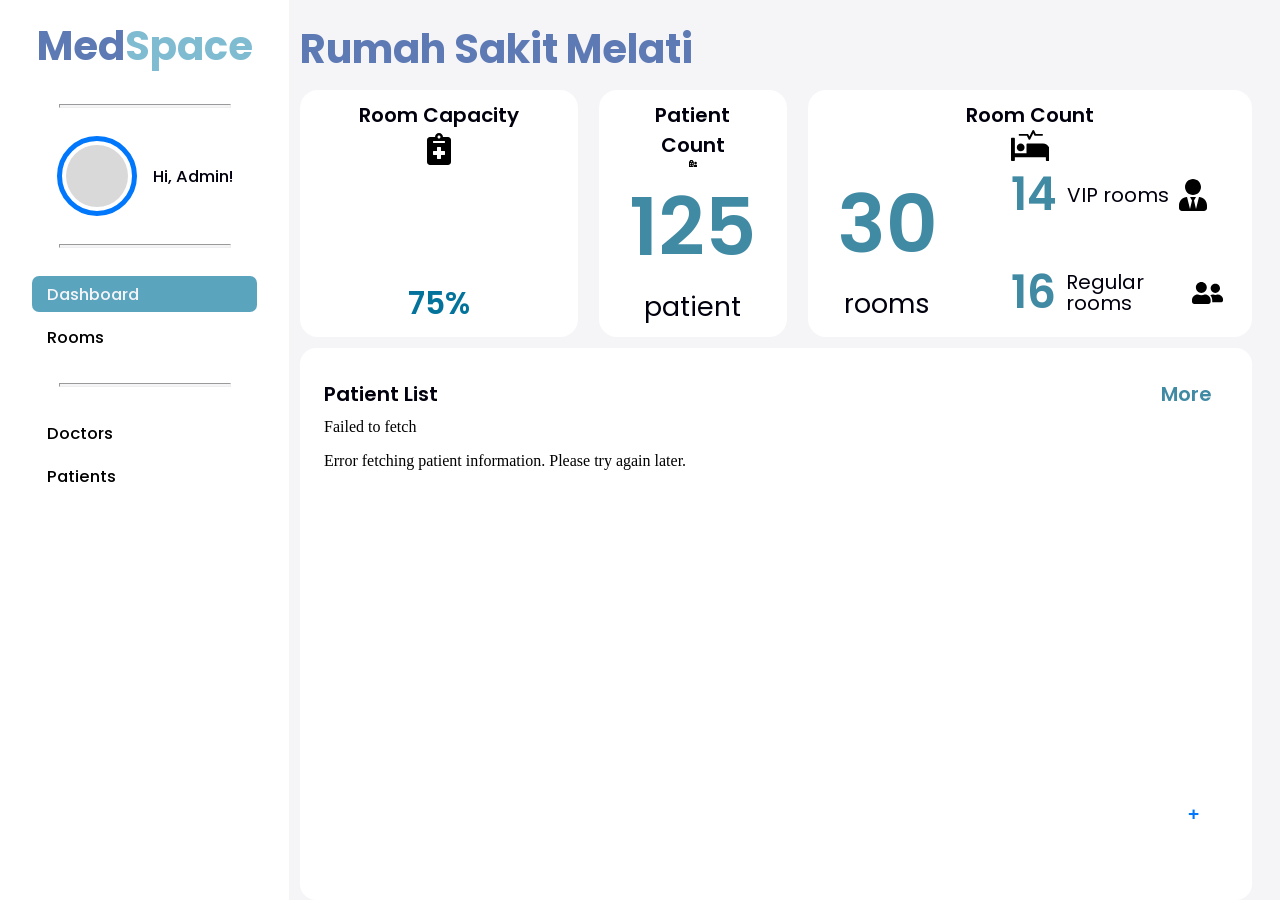
<file: final/index.html>
<!DOCTYPE html>
<html lang="en">

<head>
    <meta charset="UTF-8">
    <meta name="viewport" content="width=device-width, initial-scale=1.0">
    <title>Dashboard</title>
    <link href="css/style.css" rel="stylesheet">
    <link rel="preconnect" href="https://fonts.gstatic.com" crossorigin>
    <link
        href="https://fonts.googleapis.com/css2?family=Poppins:ital,wght@0,100;0,200;0,300;0,400;0,500;0,600;0,700;0,800;0,900;1,100;1,200;1,300;1,400;1,500;1,600;1,700;1,800;1,900&display=swap"
        rel="stylesheet">

</head>

<body>
    <!-- BUTTON ADD -->
    <button id="add-reserve" class="hello test aja" onclick="showButtons()">+</button>
    <div class="hiddenbutton" id="hiddenbuttons">
        <button id="add-patient" onclick="openDialog('reserve')">Add Patient</button>
        <button id="add-doctor" onclick="openDialog('doctor')">Add Doctor</button>
    </div>


    <!-- BUTTON ADD END -->

    <!-- DIALOG RESERVASI -->
    <dialog id="reserve">
        <h1 class="no-margin Hos-Name">Reservation Form</h1>
        <form action="" id="DataPasien">
            <table class="form-table">
                <tr>
                    <td class="data-table">Name:</td>
                    <td class="data-table table-name"><input type="text" name="name-patient" class="field"
                            placeholder="Name"></td>
                </tr>

                <tr>
                    <td class="data-table">Gender:</td>
                    <td class="data-table table-name">
                        <div class="flex-row">
                            <div class="flex-row">
                                <label>
                                    <input type="radio" name="gender-patient" value="Male">
                                    Male
                                </label>
                            </div>
                            <div class="flex-row">
                                <label>
                                    <input type="radio" name="gender-patient" value="Female">
                                    Female
                                </label>
                            </div>
                        </div>
                    </td>
                </tr>

                <tr>
                    <td class="data-table table-name">Address:</td>
                    <td class="data-table table-name"><textarea class="field" name="address-patient"></textarea></td>
                </tr>

                <tr>
                    <td class="data-table table-name">Date of Birth:</td>
                    <td class="data-table table-name"><input type="date" name="birthdate-patient" class="field"
                            placeholder="Birthdate"></td>
                </tr>

                <tr>
                    <td class="data-table table-name">Place of Birth:</td>
                    <td class="data-table table-name"><input type="text" name="birthplace-patient" class="field"
                            placeholder="Place of Birth"></td>
                </tr>

                <tr>
                    <td class="data-table table-name">Phone Number</td>
                    <td class="data-table table-name"><input type="text" name="phone-patient" class="field"
                            placeholder="Phone Number"></td>
                </tr>

                <tr>
                    <td class="data-table table-name">Email</td>
                    <td class="data-table table-name"><input type="email" name="email-patient" class="field"
                            placeholder="Email"></td>
                </tr>

                <tr>
                    <td class="data-table table-name">Blood Type</td>
                    <td class="data-table table-name">
                        <input list="blood-type" name="bloodtype-patient" type="text" placeholder="Blood Type" class="field">
                        <datalist id="blood-type">
                            <option value="A+">A+</option>
                            <option value="A-">A-</option>
                            <option value="B+">B+</option>
                            <option value="B-">B-</option>
                            <option value="O+">O+</option>
                            <option value="O-">O-</option>
                            <option value="AB+">AB+</option>
                            <option value="AB-">AB-</option>
                        </datalist>
                    </td>
                </tr>

                <tr>
                    <td class="data-table table-name">Room</td>
                    <td class="data-table table-name">
                        <input list="room-datalist" name="room-patient" type="text" placeholder="Room" class="field">
                        <datalist id="room-datalist">
                        </datalist>
                    </td>
                </tr>

                <tr>
                    <td class="data-table table-name">Doctor</td>
                    <td class="data-table table-name">
                        <input list="doctor-datalist" name="doctor-patient" type="text" placeholder="Doctor" class="field">
                        <datalist id="doctor-datalist">
                        </datalist>
                    </td>
                </tr>

                <tr>
                    <td class="data-table table-name">Check in Date:</td>
                    <td class="data-table table-name"><input type="date" name="checkindate" class="field"
                            placeholder="Check in Date"></td>
                </tr>
            </table>

            <div class="flex-row button-row">
                <button id="nosave" onclick="closeDialog('reserve')">Don't Save</button>
                <button id="submit-button" type="submit">Save</button>
            </div>
        </form>
    </dialog>

    <dialog id="doctor">
        <h1 class="no-margin Hos-Name">Add Doctor</h1>
        <form action="" id="DataDokter">
            <table class="form-table">
                <tr>
                    <td class="data-table">Name:</td>
                    <td class="data-table table-name"><input type="text" name="Name" class="field" placeholder="Name">
                    </td>
                </tr>

                <tr>
                    <td class="data-table table-name">Address:</td>
                    <td class="data-table table-name"><textarea class="field"></textarea></td>
                </tr>

                <tr>
                    <td class="data-table table-name">Date of Birth:</td>
                    <td class="data-table table-name"><input type="date" name="birthdate" class="field"
                            placeholder="Birthdate"></td>
                </tr>

                <tr>
                    <td class="data-table table-name">Place of Birth:</td>
                    <td class="data-table table-name"><input type="text" name="birthplace" class="field"
                            placeholder="Place of Birth"></td>
                </tr>

                <tr>
                    <td class="data-table table-name">Phone Number</td>
                    <td class="data-table table-name"><input type="text" name="phone" class="field"
                            placeholder="Phone Number"></td>
                </tr>

                <tr>
                    <td class="data-table table-name">Email</td>
                    <td class="data-table table-name"><input type="email" name="email" class="field"
                            placeholder="Email"></td>
                </tr>

                <tr>
                    <td class="data-table table-name">Blood Type</td>
                    <td class="data-table table-name">
                        <input list="blood-type" name="bloodtype" type="text" placeholder="Blood Type" class="field">
                        <datalist id="blood-type">
                            <option value="A+">A+</option>
                            <option value="A-">A-</option>
                            <option value="B+">B+</option>
                            <option value="B-">B-</option>
                            <option value="O+">O+</option>
                            <option value="O-">O-</option>
                            <option value="AB+">AB+</option>
                            <option value="AB-">AB-</option>
                        </datalist>
                    </td>
                </tr>

            </table>

            <div class="flex-row button-row">
                <button id="nosave" onclick="closeDialog('avail')">Don't Save</button>
                <button id="submit-button" type="submit">Save</button>
            </div>
        </form>
    </dialog>

    <dialog id="patient-info">
        <h1 class="no-margin Hos-Name">Add Doctor</h1>
        <form action="" id="DataDokter">
            <table class="form-table">
                <tr>
                    <td class="data-table">Name:</td>
                    <td class="data-table table-name">Jian
                    </td>
                </tr>

                <tr>
                    <td class="data-table table-name">Date of Birth:</td>
                    <td class="data-table table-name"></td>
                </tr>

                <tr>
                    <td class="data-table table-name">Check in Date:</td>
                    <td class="data-table table-name"></td>
                </tr>

                <tr>
                    <td class="data-table table-name">Phone Number</td>
                    <td class="data-table table-name"></td>
                </tr>

                <tr>
                    <td class="data-table table-name">Email</td>
                    <td class="data-table table-name"></td>
                </tr>

                <tr>
                    <td class="data-table table-name">Blood Type</td>
                    <td class="data-table table-name">A-
                    </td>
                </tr>

            </table>

            <div class="flex-row button-row">
                <button id="nosave" onclick="closeDialog('patient-info')">Don't Save</button>
                <button id="submit-button" type="submit">Save</button>
            </div>
        </form>
    </dialog>
    <!-- END DIALOG -->

    <nav>
        <div class="no-margin">
            <span class="Med">Med</span><span Class="Space">Space</span>
        </div>
        <div class="flex-row list-a">
            <div class="active box-nav no-margin">
                <a href="index.html">
                    <p class="no-margin ">Dashboard</p>
                </a>
            </div>


            <div class="nonactive box-nav no-margin">
                <a href="room.html">
                    <p class="no-margin ">Rooms</p>
                </a>
            </div>

            <div class="nonactive box-nav no-margin">
                <a href="docter.html">
                    <p class="no-margin ">Doctors</p>
                </a>
            </div>


            <div class="nonactive box-nav no-margin">
                <a href="patient.html">
                    <p class="no-margin "> Patients</p>
                </a>
            </div>
            

        </div>
        <div class="hamburger no-margin">
            <span class="bar"></span>
            <span class="bar"></span>
            <span class="bar"></span>
        </div>
    </nav>
    <div class="flex-all">

        <aside class="flex-col noscroll">
            <h1 class="no-margin"><span class="Med">Med</span><span Class="Space">Space</span></h1>
            <hr class="no-margin">
            <div class="admin-profile flex-row">
                <svg class="profile-pic" xmlns="http://www.w3.org/2000/svg" width="80" height="80" viewBox="0 0 80 80"
                    fill="none">
                    <circle cx="40" cy="40" r="31" fill="#D9D9D9" />
                    <circle cx="40" cy="40" r="37.5" stroke="#0177FC" stroke-width="5" />
                </svg>

                <div class="namadiv">
                    <h2 class="nama">Hi, Admin!</h2>
                </div>
            </div>
            <hr class="no-margin">

            <div class="no-margin bounding-box">
                <div class="active box no-margin">
                    <a href="index.html">
                        <p class="no-margin ">Dashboard</p>
                    </a>
                </div>

                <div class="no-margin bounding-box">
                    <div class="nonactive box no-margin">
                        <a href="room.html">
                            <p class="no-margin ">Rooms</p>
                        </a>
                    </div>
                </div>
            </div>

            <hr class="no-margin">

            <div class="no-margin bounding-box">
                <div class="nonactive box no-margin">
                    <a href="docter.html">
                        <p class="no-margin ">Doctors</p>
                    </a>
                </div>

                <div class="no-margin bounding-box">
                    <div class="nonactive box no-margin">
                        <a href="patient.html">
                            <p class="no-margin ">Patients</p>
                        </a>
                    </div>
                </div>
            </div>
        </aside>

        <!-------DASHBOARD------>

        <div class="dashboard-frame">
            <h1 class="no-margin bigger-logo"><span Class="Hos-Name">Rumah Sakit Melati</span></h1>

            <div class="info-frame">
                <div class="info-isi">
                      <h2 class="no-margin info-title" onclick="">Room Capacity </h2>
                      <svg xmlns="http://www.w3.org/2000/svg" height="2em" viewBox="0 0 384 512"><!--! Font Awesome Free 6.4.2 by @fontawesome - https://fontawesome.com License - https://fontawesome.com/license (Commercial License) Copyright 2023 Fonticons, Inc. --><path d="M336 64h-80c0-35.3-28.7-64-64-64s-64 28.7-64 64H48C21.5 64 0 85.5 0 112v352c0 26.5 21.5 48 48 48h288c26.5 0 48-21.5 48-48V112c0-26.5-21.5-48-48-48zM192 40c13.3 0 24 10.7 24 24s-10.7 24-24 24-24-10.7-24-24 10.7-24 24-24zm96 304c0 4.4-3.6 8-8 8h-56v56c0 4.4-3.6 8-8 8h-48c-4.4 0-8-3.6-8-8v-56h-56c-4.4 0-8-3.6-8-8v-48c0-4.4 3.6-8 8-8h56v-56c0-4.4 3.6-8 8-8h48c4.4 0 8 3.6 8 8v56h56c4.4 0 8 3.6 8 8v48zm0-192c0 4.4-3.6 8-8 8H104c-4.4 0-8-3.6-8-8v-16c0-4.4 3.6-8 8-8h176c4.4 0 8 3.6 8 8v16z"/></svg>
                      </h2> 
                      <!-- <div class="circle no-margin">
                        <svg xmlns="http://www.w3.org/2000/svg" width="110" height="110" viewBox="0 0 110 110"
                            fill="none">
                            <circle cx="55" cy="55" r="55" fill="#D9D9D9" />
                            <path
                                d="M110 55C110 65.878 106.774 76.5117 100.731 85.5564C94.6874 94.6011 86.0975 101.651 76.0476 105.813C65.9977 109.976 54.939 111.065 44.27 108.943C33.6011 106.821 23.801 101.583 16.1091 93.8909C8.41724 86.199 3.179 76.3989 1.05681 65.73C-1.06538 55.061 0.023806 44.0023 4.18663 33.9524C8.34945 23.9025 15.3989 15.3126 24.4436 9.26917C33.4883 3.22569 44.122 -1.29719e-07 55 0L55 55H110Z"
                                fill="#04739B" />
                        </svg>
                    </div> -->

                    <canvas class="circle no-margin" id="myCanvas">
                        <!-- <svg xmlns="http://www.w3.org/2000/svg"  viewBox="0 0 110 110"
                            fill="none">
                            <circle cx="55" cy="55" r="55" fill="#D9D9D9" />
                            <path
                                d="M110 55C110 65.878 106.774 76.5117 100.731 85.5564C94.6874 94.6011 86.0975 101.651 76.0476 105.813C65.9977 109.976 54.939 111.065 44.27 108.943C33.6011 106.821 23.801 101.583 16.1091 93.8909C8.41724 86.199 3.179 76.3989 1.05681 65.73C-1.06538 55.061 0.023806 44.0023 4.18663 33.9524C8.34945 23.9025 15.3989 15.3126 24.4436 9.26917C33.4883 3.22569 44.122 -1.29719e-07 55 0L55 55H110Z"
                                fill="#04739B" />
                        </svg> -->
                    </canvas>

                    <h3 class="no-margin info-detail" id="percentage">75%</h3>
                </div>

                <div class="info-isi">
                    <h2 class="no-margin info-title">Patient Count</h2> <svg xmlns="http://www.w3.org/2000/svg" height="2em" viewBox="0 0 640 512"><!--! Font Awesome Free 6.4.2 by @fontawesome - https://fontawesome.com License - https://fontawesome.com/license (Commercial License) Copyright 2023 Fonticons, Inc. --><path d="M480 320a96 96 0 1 0-96-96 96 96 0 0 0 96 96zm48 32a22.88 22.88 0 0 0-7.06 1.09 124.76 124.76 0 0 1-81.89 0A22.82 22.82 0 0 0 432 352a112 112 0 0 0-112 112.62c.14 26.26 21.73 47.38 48 47.38h224c26.27 0 47.86-21.12 48-47.38A112 112 0 0 0 528 352zm-198.09 10.45A145.19 145.19 0 0 1 352 344.62V128a32 32 0 0 0-32-32h-32V32a32 32 0 0 0-32-32H96a32 32 0 0 0-32 32v64H32a32 32 0 0 0-32 32v368a16 16 0 0 0 16 16h288.31A78.62 78.62 0 0 1 288 464.79a143.06 143.06 0 0 1 41.91-102.34zM144 404a12 12 0 0 1-12 12H92a12 12 0 0 1-12-12v-40a12 12 0 0 1 12-12h40a12 12 0 0 1 12 12zm0-128a12 12 0 0 1-12 12H92a12 12 0 0 1-12-12v-40a12 12 0 0 1 12-12h40a12 12 0 0 1 12 12zm48-122a6 6 0 0 1-6 6h-20a6 6 0 0 1-6-6v-26h-26a6 6 0 0 1-6-6v-20a6 6 0 0 1 6-6h26V70a6 6 0 0 1 6-6h20a6 6 0 0 1 6 6v26h26a6 6 0 0 1 6 6v20a6 6 0 0 1-6 6h-26zm80 250a12 12 0 0 1-12 12h-40a12 12 0 0 1-12-12v-40a12 12 0 0 1 12-12h40a12 12 0 0 1 12 12zm0-128a12 12 0 0 1-12 12h-40a12 12 0 0 1-12-12v-40a12 12 0 0 1 12-12h40a12 12 0 0 1 12 12z"/></svg>
                    <h4 class="patient-count no-margin" id="patient-count">125</h4>
                    <h3 class="no-margin info-detail" id="patient-label">patient</h3>
                </div>

                <div class="info-isi ">
                    <h2 class="no-margin info-title">Room Count</h2>  <svg xmlns="http://www.w3.org/2000/svg" height="2em" viewBox="0 0 640 512"><!--! Font Awesome Free 6.4.2 by @fontawesome - https://fontawesome.com License - https://fontawesome.com/license (Commercial License) Copyright 2023 Fonticons, Inc. --><path d="M528 224H272c-8.8 0-16 7.2-16 16v144H64V144c0-8.8-7.2-16-16-16H16c-8.8 0-16 7.2-16 16v352c0 8.8 7.2 16 16 16h32c8.8 0 16-7.2 16-16v-48h512v48c0 8.8 7.2 16 16 16h32c8.8 0 16-7.2 16-16V336c0-61.9-50.1-112-112-112zM136 96h126.1l27.6 55.2c5.9 11.8 22.7 11.8 28.6 0L368 51.8 390.1 96H512c8.8 0 16-7.2 16-16s-7.2-16-16-16H409.9L382.3 8.8C376.4-3 359.6-3 353.7 8.8L304 108.2l-19.9-39.8c-1.4-2.7-4.1-4.4-7.2-4.4H136c-4.4 0-8 3.6-8 8v16c0 4.4 3.6 8 8 8zm24 256c35.3 0 64-28.7 64-64s-28.7-64-64-64-64 28.7-64 64 28.7 64 64 64z"/></svg>
                    <!-- <h4 class="patient-count no-margin">30</h4>
                    <h3 class="no-margin info-detail" id="patient-label">available rooms</h3> -->

                    <div class="count">
                        <div class="text-count1">
                            <h4 class="patient-count no-margin" id="room-count">30</h4> 
                            <h3 class="no-margin info-detail" id="patient-label">rooms</h3>
                        </div>

                        <div class="text-container" id="room-details">
                            <div class="text-count2">
                                <h4 class="room-count no-margin" id="vip-count">14</h4>
                                <h3 class="no-margin info-detail" id="room-label">VIP rooms</h3>
                                <svg xmlns="http://www.w3.org/2000/svg" height="2em" viewBox="0 0 448 512"><!--! Font Awesome Free 6.4.2 by @fontawesome - https://fontawesome.com License - https://fontawesome.com/license (Commercial License) Copyright 2023 Fonticons, Inc. --><path d="M224 256c70.7 0 128-57.3 128-128S294.7 0 224 0 96 57.3 96 128s57.3 128 128 128zm95.8 32.6L272 480l-32-136 32-56h-96l32 56-32 136-47.8-191.4C56.9 292 0 350.3 0 422.4V464c0 26.5 21.5 48 48 48h352c26.5 0 48-21.5 48-48v-41.6c0-72.1-56.9-130.4-128.2-133.8z"/></svg>
                            </div>

                            <div class="text-count2">
                                <h4 class="room-count no-margin" id="reg-count">16</h4>
                                <h3 class="no-margin info-detail" id="room-label">Regular rooms</h3> <svg xmlns="http://www.w3.org/2000/svg" height="2em" viewBox="0 0 640 512"><!--! Font Awesome Free 6.4.2 by @fontawesome - https://fontawesome.com License - https://fontawesome.com/license (Commercial License) Copyright 2023 Fonticons, Inc. --><path d="M192 256c61.9 0 112-50.1 112-112S253.9 32 192 32 80 82.1 80 144s50.1 112 112 112zm76.8 32h-8.3c-20.8 10-43.9 16-68.5 16s-47.6-6-68.5-16h-8.3C51.6 288 0 339.6 0 403.2V432c0 26.5 21.5 48 48 48h288c26.5 0 48-21.5 48-48v-28.8c0-63.6-51.6-115.2-115.2-115.2zM480 256c53 0 96-43 96-96s-43-96-96-96-96 43-96 96 43 96 96 96zm48 32h-3.8c-13.9 4.8-28.6 8-44.2 8s-30.3-3.2-44.2-8H432c-20.4 0-39.2 5.9-55.7 15.4 24.4 26.3 39.7 61.2 39.7 99.8v38.4c0 2.2-.5 4.3-.6 6.4H592c26.5 0 48-21.5 48-48 0-61.9-50.1-112-112-112z"/></svg>
                            </div>
                        </div>

                    </div>
                </div>
            </div>

            <div class="tabel-pasien">
                <div class="header-patient">
                    <h5 class="no-margin" id="patient-list">Patient List</h5>
                    <a class="button-text" style="color:#418AA4;" href="patient.html">More</a>
                </div>
                <table id="patient-list-table">
                    <tr>
                        <th class="header-table table-name">Name</th>
                        <th class="header-table table-room">Room</th>
                        <th class="header-table table-area">Area</th>
                        <th class="header-table table-status">Status</th>
                    </tr>

                    <tr>
                        <td class="table-name">Kenzie</th>
                        <td class="table-room">1011</td>
                        <td class="table-area">Hibiscus</td>
                        <td class="table-status">Checked In</td>
                    </tr>
                    <tr>
                        <td class="data-table table-name">Kenzie</th>
                        <td class="data-table table-room">1011</td>
                        <td class="data-table table-area">Hibiscus</td>
                        <td class="data-table table-status">Checked In</td>
                    </tr>
                    <tr>
                        <td class="data-table table-name">Kenzie</th>
                        <td class="data-table table-room">1011</td>
                        <td class="data-table table-area">Hibiscus</td>
                        <td class="data-table table-status">Checked In</td>
                    </tr>
                    <tr>
                        <td class="data-table table-name">Kenzie</th>
                        <td class="data-table table-room">1011</td>
                        <td class="data-table table-area">Hibiscus</td>
                        <td class="data-table table-status">Checked In</td>
                    </tr>
                    <tr>
                        <td class="data-table table-name">Kenzie</th>
                        <td class="data-table table-room">1011</td>
                        <td class="data-table table-area">Hibiscus</td>
                        <td class="data-table table-status">Checked In</td>
                    </tr>
                    <tr>
                        <td class="data-table table-name">Kenzie</th>
                        <td class="data-table table-room">1011</td>
                        <td class="data-table table-area">Hibiscus</td>
                        <td class="data-table table-status">Checked In</td>
                    </tr>
                    <tr>
                        <td class="data-table table-name">Kenzie</th>
                        <td class="data-table table-room">1011</td>
                        <td class="data-table table-area">Hibiscus</td>
                        <td class="data-table table-status">Checked In</td>
                    </tr>
                    <tr>
                        <td class="data-table table-name">Kenzie</th>
                        <td class="data-table table-room">1011</td>
                        <td class="data-table table-area">Hibiscus</td>
                        <td class="data-table table-status">Checked In</td>
                    </tr>
                    <tr>
                        <td class="data-table table-name">Kenzie</th>
                        <td class="data-table table-room">1011</td>
                        <td class="data-table table-area">Hibiscus</td>
                        <td class="data-table table-status">Checked In</td>
                    </tr>
                    <tr>
                        <td class="data-table table-name">Kenzie</th>
                        <td class="data-table table-room">1011</td>
                        <td class="data-table table-area">Hibiscus</td>
                        <td class="data-table table-status">Checked In</td>
                    </tr>
                    <tr></tr>
                    <td class="data-table table-name">Kenzie</th>
                    <td class="data-table table-room">1011</td>
                    <td class="data-table table-area">Hibiscus</td>
                    <td class="data-table table-status">Checked In</td>
                    </tr>
                    <tr>
                        <td class="data-table table-name">Kenzie</th>
                        <td class="data-table table-room">1011</td>
                        <td class="data-table table-area">Hibiscus</td>
                        <td class="data-table table-status">Checked In</td>
                    </tr>
                    <tr>
                        <td class="data-table table-name">Kenzie</th>
                        <td class="data-table table-room">1011</td>
                        <td class="data-table table-area">Hibiscus</td>
                        <td class="data-table table-status">Checked In</td>
                    </tr>
                    <tr>
                        <td class="data-table table-name">Kenzie</th>
                        <td class="data-table table-room">1011</td>
                        <td class="data-table table-area">Hibiscus</td>
                        <td class="data-table table-status">Checked In</td>
                    </tr>
                </table>
            </div>
        </div>
        <div id="overlay"></div>
    </div>

    <script src="js/index.js"></script>
    <script src="js/tools.js"></script>


</body>

</html>
</file>
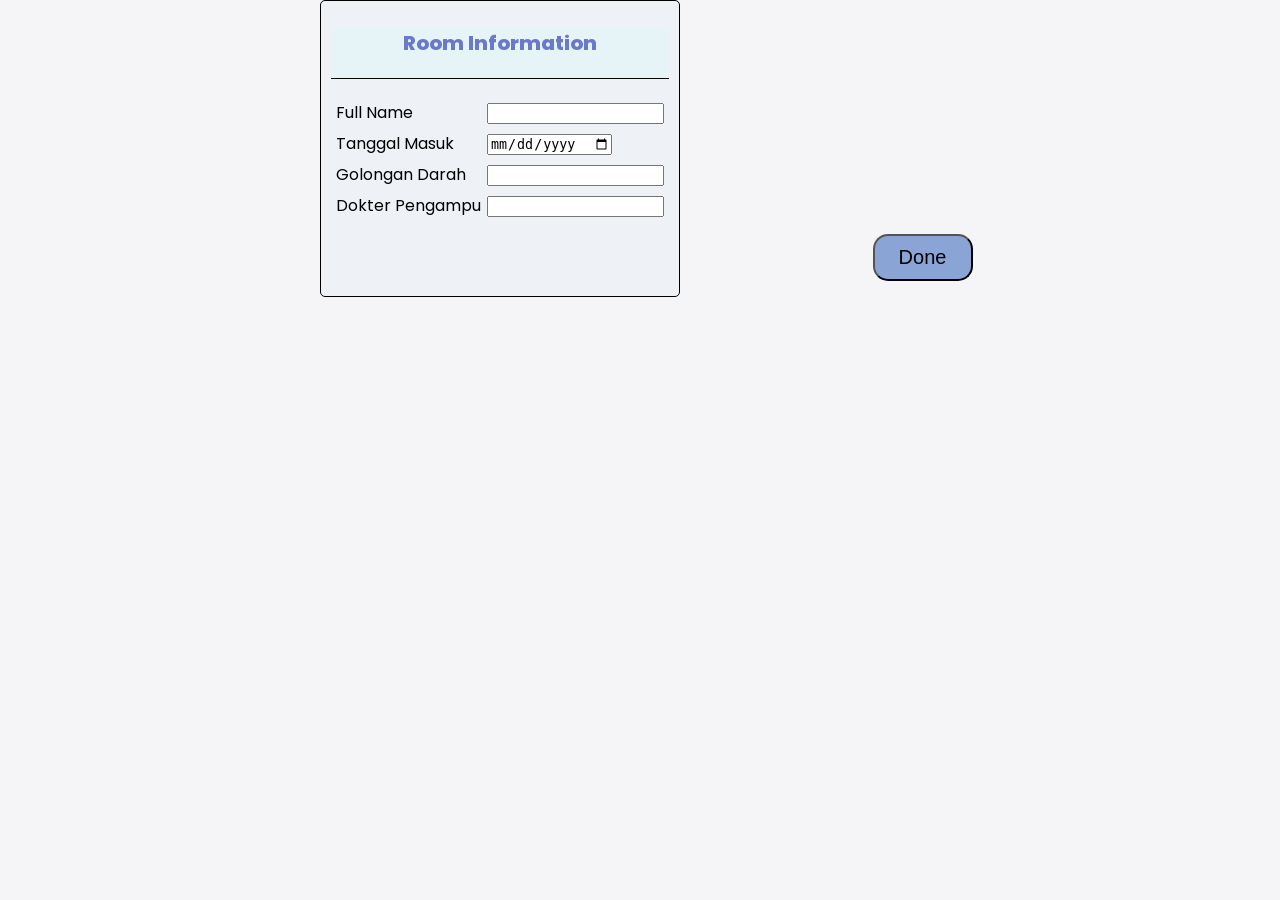
<file: click.room.html>
<!DOCTYPE html>
<html lang="en">
<head>
	<meta charset="utf-8">
	<meta http-equiv="X-UA-Compatible" content="IE=edge">
  	<meta name="viewport" content="width=device-width, initial-scale=1.0">
	<title>Room Infromation</title>
	<link rel="stylesheet" type="text/css" href="click.room.css">
</head>
<body>
  </div>
	<div class="container">
		<div class="title">
			<h2>Room Information</h2>
		</div>
		<form id="DataPasien">
			<!--<div class="room" style="border: 1px solid black;"> -->
				<table cellspacing="4" style="margin-top: 10px;">
					<!--<tr>
						<h2 style="font-size: 20px; font-weight: 800; text-align: center; color: #6A79CB; background-color: #E6F4F7;">Reservation Form</h2>
						<br>
					</tr> -->

					<tr>
						<td>Full Name</td>
						<td>
							<input type="text" id="name" name="name" required>
						</td>
					</tr>
					
					<tr>
						<td>Tanggal Masuk</td>
						<td>
							<input type="date" id="tanggal_lahir" name="tanggal_lahir" required>
						</td>
						
					</tr>

					<tr>
						<td> Golongan Darah</td>
						<td>
							<input type="text" required>
						</td>
					</tr>
          <tr>
						<td>Dokter Pengampu</td>
						<td>
							<input type="text" required>
						</td>
					</tr>

					<tr>
						<td>
             <button type="submit" onclick="submitForm()">Done</button>
						</td>
						</td>
					</tr>
				</table>
			<!--</div>-->
		</form>
	</div>
</body>
</html>
</file>
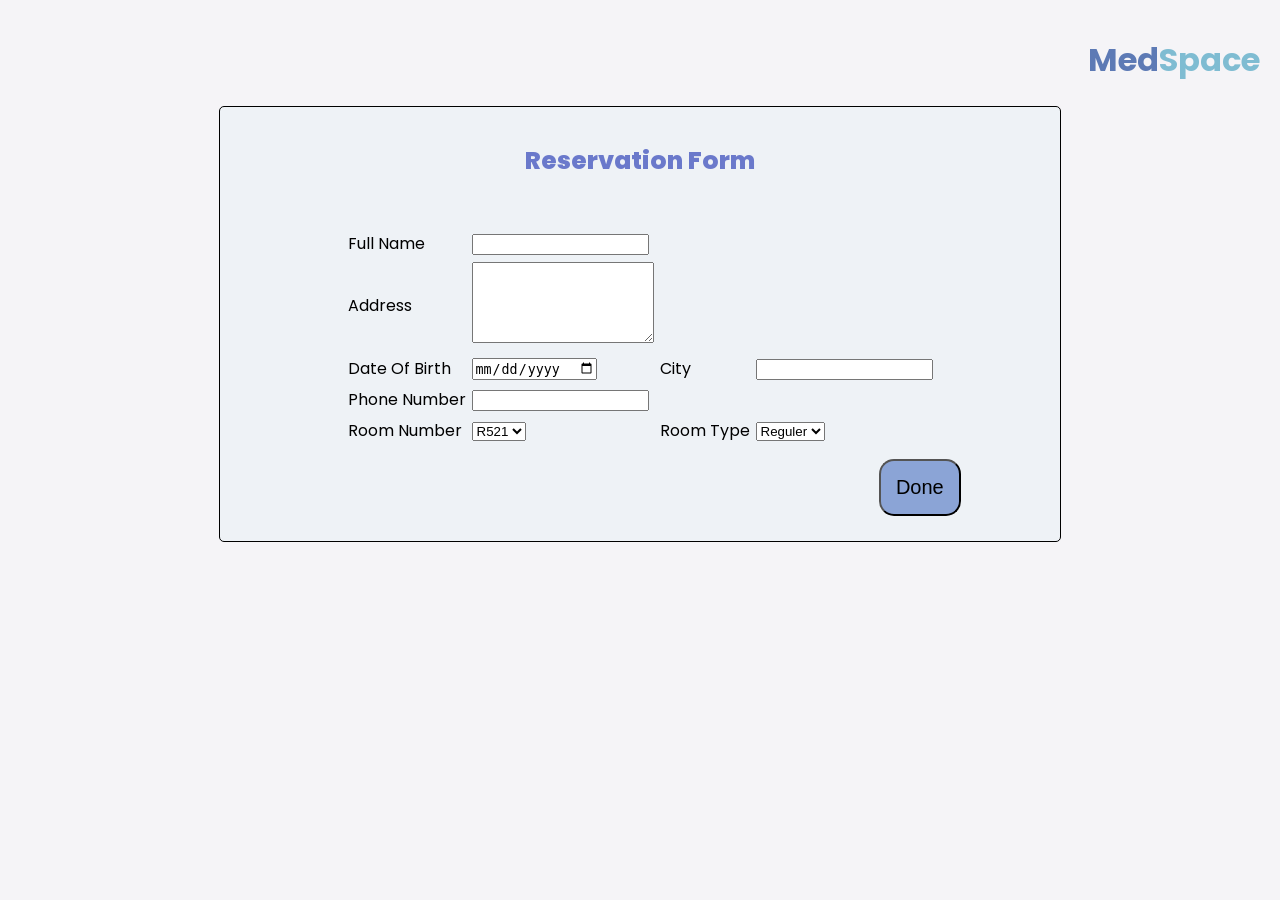
<file: cobareservasi.html>
<!DOCTYPE html>
<html lang="en">
<head>
	<meta charset="utf-8">
	<meta http-equiv="X-UA-Compatible" content="IE=edge">
  	<meta name="viewport" content="width=device-width, initial-scale=1.0">
	<title>Form Reservasi</title>
	<link rel="stylesheet" type="text/css" href="reservasi.css">
</head>
<body>
	<div class="title">
		<h1>
			<span style="color: #5D7AB5;">Med</span><span style="color: #7FBCD2;">Space</span>
		</h1>
	</div>
	<div class="container">
		<div class="title">
			<h2>Reservation Form</h2>
		</div>
		<form id="DataPasien">
            		<table cellspacing="4" style="margin-top: 10px;">
				<tr>
					<td>Full Name</td>
					<td>
						<input type="text" id="name" name="name" required>
					</td>
				</tr>

				<tr>
					<td>Address</td>
					<td>
						<textarea cols="20" rows="5" id="alamat" name="alamat" required></textarea>
					</td>
				</tr>

				<tr>
					<td>Date Of Birth</td>
					<td>
						<input type="date" id="tanggal_lahir" name="tanggal_lahir" required>
					</td>
					<td>City</td>
					<td>
						<input type="text" id="tempat_lahir" name="tempat_lahir" required>
					</td>
				</tr>

				<tr>
					<td>Phone Number</td>
					<td>
						<input type="number" id="no_hp" name="no_hp" required>
					</td>
				</tr>

				<tr>
					<td>Room Number</td>
					<td>
						<select id="room_number" name="room_number" required>
	        				<option value="R501" selected>R501</option>
	        				<option value="R502" selected>R502</option>
	        				<option value="R503" selected>R503</option>
	        				<option value="R504" selected>R504</option>
	        				<option value="R505" selected>R505</option>
	        				<option value="R506" selected>R506</option>
	        				<option value="R507" selected>R507</option>
	        				<option value="R508" selected>R508</option>
	        				<option value="R509" selected>R509</option>
	        				<option value="R510" selected>R510</option>
	        				<option value="R511" selected>R511</option>
	        				<option value="R512" selected>R512</option>
	        				<option value="R513" selected>R513</option>
	    					<option value="R514" selected>R514</option>
	    					<option value="R515" selected>R515</option>
        					<option value="R516" selected>R516</option>
	    					<option value="R517" selected>R517</option>
        					<option value="R518" selected>R518</option>
        					<option value="R519" selected>R519</option>
        					<option value="R520" selected>R520</option>
        					<option value="R521" selected>R521</option>
						</select>
					</td>
					<td>Room Type</td>
					<td>
						<select id="room_type" name="room_type" required>
	        				<option value="VIP" selected>VIP</option>
	        				<option value="Reguler" selected>Reguler</option>
	    				</select>
					</td>
				</tr>

				<tr>
					<td>
					    <button type="submit" onclick="submitForm()">Done</button>
					</td>
				</tr>
			</table>
		</form>
	</div>
	<script src="reservasi.js"></script>
</body>
</html>
</file>
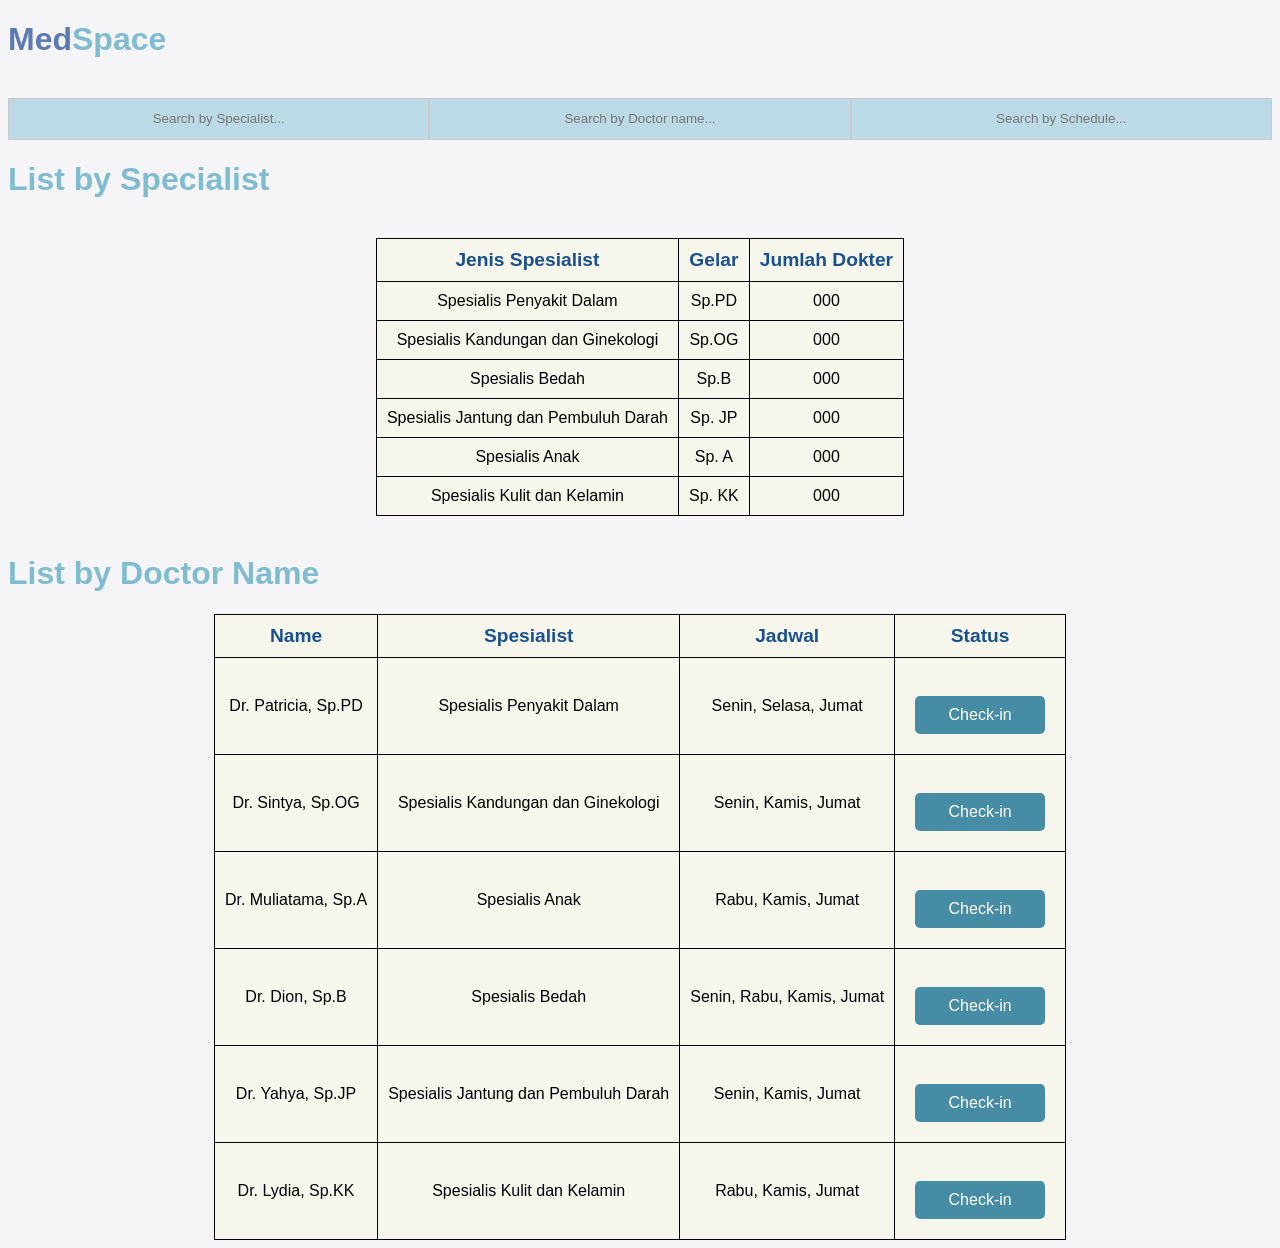
<file: doctor-list-page.html>
<!DOCTYPE html>
<head>
    <link rel="stylesheet" href="list-dokter.css">


</head>
<body>
     <h1 style="text-align: left;background-color: #F5F4F7;"> <span style="color: #5D7AB5;">Med</span><span style="color: #7FBCD2;">Space</span></style></h1>
     <br/>

 
    <div class="container">
       
         <input type="text" placeholder="Search by Specialist..." style="background-color:#7fbcd27b;">
         <input type="text" placeholder="Search by Doctor name..."style="background-color:#7fbcd27b ;">
         <input type="text" placeholder="Search by Schedule..."style="background-color:#7fbcd27b ;">
    </div>
    
      <h1 style="text-align: left;">List by Specialist</h1> <br>
     
      <table style="background-color: #f6f6ed;">   
    <tr>
        <th>Jenis Spesialist</th>
        <th>Gelar</th>
        <th>Jumlah Dokter</th>
    </tr>
        <td>Spesialis Penyakit Dalam</td>
        <td>Sp.PD</td>
        <td>000</td>
    <tr>
        <td>Spesialis Kandungan dan Ginekologi</td>
        <td>Sp.OG</td>
        <td>000</td>
    </tr>
        <td>Spesialis Bedah</td>
        <td>Sp.B</td>
        <td>000</td>
     <tr>
        <td>Spesialis Jantung dan Pembuluh Darah</td>
        <td>Sp. JP</td>
        <td>000</td>
     </tr>
        <td>Spesialis Anak</td>
        <td>Sp. A</td>
        <td>000</td>
    </tr>
        <td>Spesialis Kulit dan Kelamin</td>
        <td>Sp. KK</td>
        <td>000</td>

</table>
<br>

<h1 style="text-align: left;">List by Doctor Name</h1>
    <table style="background-color: #f6f6ed;">   
      
    <tr>
        <th>Name</th>
        <th>Spesialist</th>
        <th>Jadwal</th>
        <th>Status</th>
    </tr>
        <td>Dr. Patricia, Sp.PD</td>
        <td>Spesialis Penyakit Dalam</td>
        <td>Senin, Selasa, Jumat</td>
        <td>
            <div> <br> <button>Check-in</button> </div> <br>
        </td>
    <tr>
        <td>Dr. Sintya, Sp.OG</td>
        <td>Spesialis Kandungan dan Ginekologi</td>
        <td>Senin, Kamis, Jumat</td>
        <td>
            <div> <br> <button>Check-in</button> </div> <br>
        </td>
    </tr>
        <td>Dr. Muliatama, Sp.A</td>
        <td>Spesialis Anak</td>
        <td>Rabu, Kamis, Jumat</td>
        <td>
             <div> <br> <button>Check-in</button> </div> <br>
        </td>
     <tr>
        <td>Dr. Dion, Sp.B</td>
        <td>Spesialis Bedah</td>
        <td>Senin, Rabu, Kamis, Jumat</td>
        <td>
             <div> <br> <button>Check-in</button> </div> <br>
        </td>
     </tr>
        <td>Dr. Yahya, Sp.JP</td>
        <td>Spesialis Jantung dan Pembuluh Darah</td>
        <td>Senin, Kamis, Jumat</td>
        <td>
           <div> <br> <button>Check-in</button> </div> <br>
        </td>
    </tr>
        <td>Dr. Lydia, Sp.KK</td>
        <td>Spesialis Kulit dan Kelamin</td>
        <td>Rabu, Kamis, Jumat</td>
        <td>
        <div> <br> <button>Check-in</button> </div> <br>
        </td>
     </table>

</body>
</file>
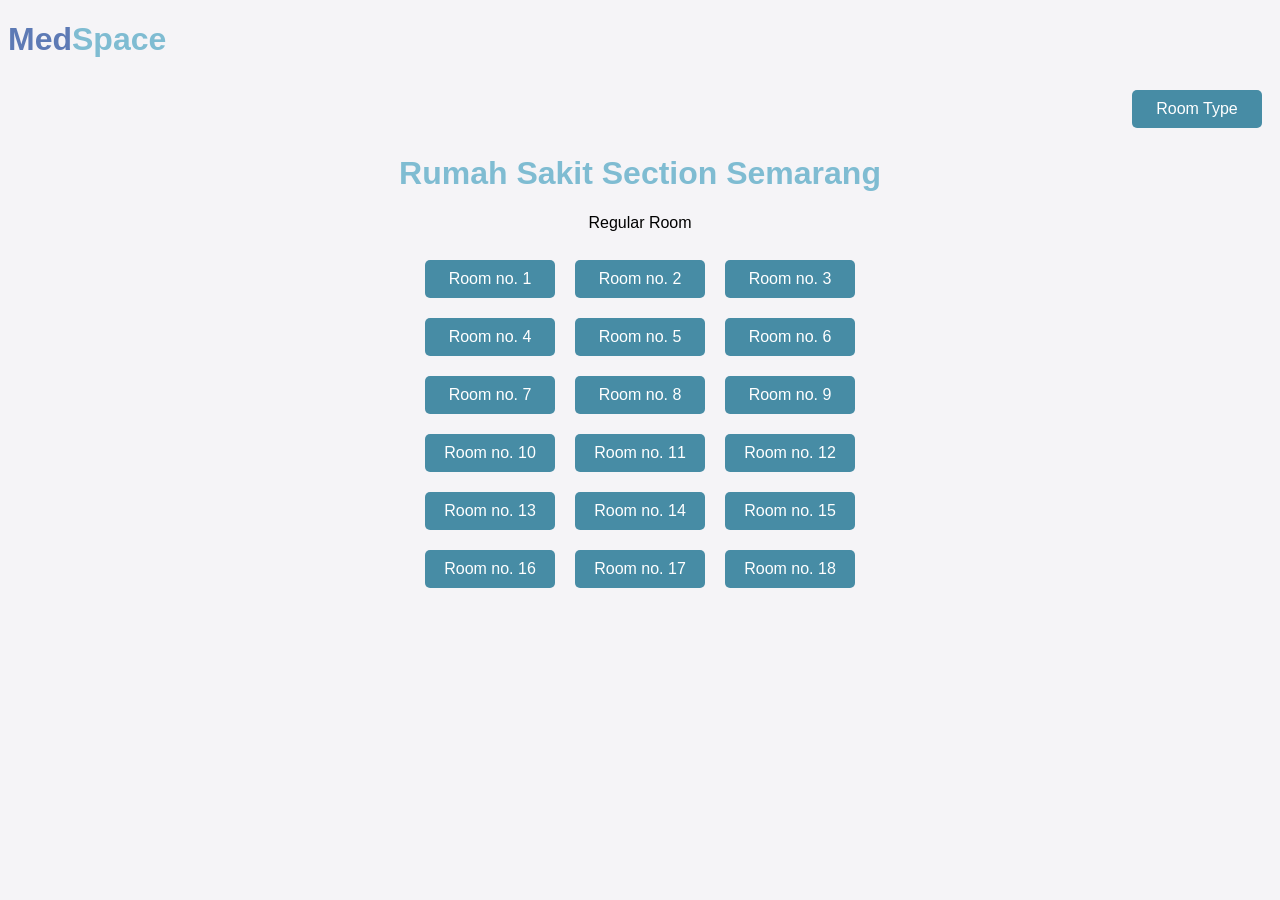
<file: Regular Room.html>
<!DOCTYPE html>
<body>
    <head>
        <link rel="stylesheet" href="list-dokter.css">  
        
        <h1 style="text-align: left;"><span style="color: #5D7AB5;">Med</span><span style="color: #7FBCD2;">Space</span></h1>
    
        <button style="color: D9D9D9;">Room Type </button>
         
        <br>
        <br>
        <br>
            
        <h1>Rumah Sakit Section Semarang</h1>
        <p1>Regular Room</p1>
        <br>
        <br>


        <div class="frame">
            <div class="flex-container">
              <button>Room no. 1</button>
              <button>Room no. 2</button>
              <button>Room no. 3</button>
              <button>Room no. 4</button>
              <button>Room no. 5</button>
              <button>Room no. 6</button>
              <button>Room no. 7</button>
              <button>Room no. 8</button>
              <button>Room no. 9</button>
              <button>Room no. 10</button>
              <button>Room no. 11</button>
              <button>Room no. 12</button>
              <button>Room no. 13</button>
              <button>Room no. 14</button>
              <button>Room no. 15</button>
              <button>Room no. 16</button>
              <button>Room no. 17</button>
              <button>Room no. 18</button>
              

            </div> 
          </div>
        
        
          
    </head>
</body>
</file>
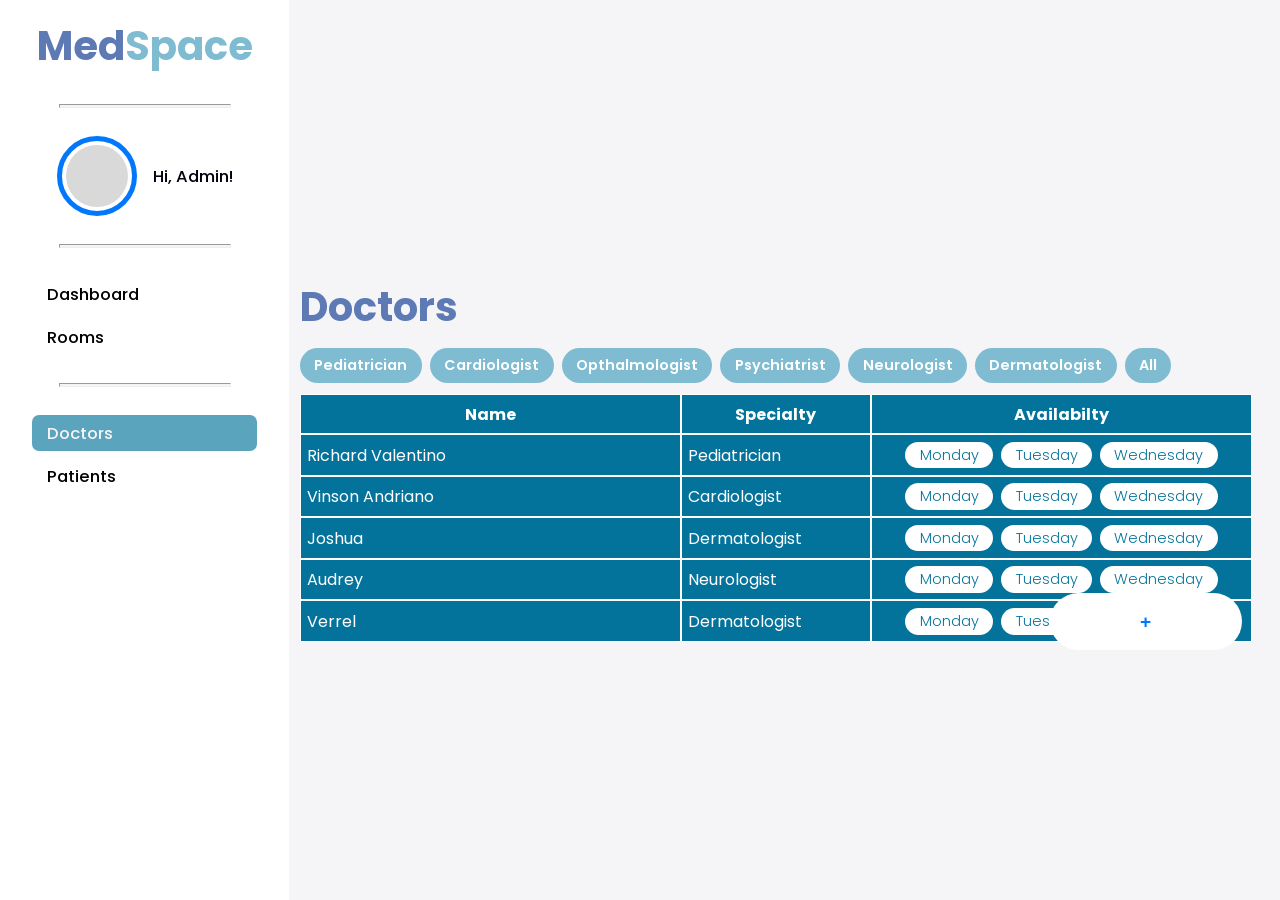
<file: final/docter.html>
<!DOCTYPE html>
<html lang="en">
<head>
    <meta charset="UTF-8">
    <meta name="viewport" content="width=device-width, initial-scale=1.0">
    <title>Dashboard</title>
    <link href="css/style.css" rel="stylesheet">
    <link rel="preconnect" href="https://fonts.gstatic.com" crossorigin>
    <link href="https://fonts.googleapis.com/css2?family=Poppins:ital,wght@0,100;0,200;0,300;0,400;0,500;0,600;0,700;0,800;0,900;1,100;1,200;1,300;1,400;1,500;1,600;1,700;1,800;1,900&display=swap" rel="stylesheet">

</head>
<body>
    <!-- BUTTON ADD -->
    <button id="add-doctor" onclick="openReserveDialog()">+</button>
    <!-- BUTTON ADD END -->

    <!-- DIALOG RESERVASI -->
    <dialog id="doctor-dialog">
        <h1 class="no-margin Hos-Name">Reservation Form</h1>
        <form action="" id="data">
            <label for="fullname">Full Name</label>
            <input type="text" name="fullname" class="field" placeholder="">
            <table>
                <tr>
                    <td class="data-table table-name">Name:</td>
                    <td class="data-table table-name"></td>
                </tr>

                <tr>
                    <td class="data-table table-area">Area:</td>
                    <td class="data-table table-area">
                        <div class="dropdown field">
                            <select name="input2">
                                <option value="Option1">Hibiscus</option>
                                <option value="Option2">Orchard</option>
                                <option value="Option3">Bloom</option>
                            </select>
                        </div>
                    </td>
                </tr>

                <tr>
                    <td class="data-table table-status">Date Checked In:</td>
                    <td class="data-table table-status"><input type="date" name="Check In Date"
                            pattern="yyyy-mm-dd"></td>
                </tr>
            </table>

            <div class="flex-row button-row">
                <button id="nosave" onclick="closeDialog('avail')">Don't Save</button>
                <button id="submit-button" type="submit">Save</button>
            </div>

        </form>


    </dialog>
    <!-- END DIALOG -->

    <nav>
        <div class="no-margin">
            <span class="Med">Med</span><span Class="Space">Space</span>
        </div>
        <div class="flex-row list-a">
                <div class = "nonactive box-nav no-margin">
                    <a href="index.html"><p class="no-margin ">Dashboard</p></a>
                </div>
    
                
                    <div class = "nonactive box-nav no-margin">
                        <a href="room.html"><p class="no-margin ">Rooms</p></a>
                    </div>
                
                <div class = "active box-nav no-margin">
                    <a href="docter.html"><p class="no-margin ">Doctors</p></a>
                </div>
    
                
                    <div class = "nonactive box-nav no-margin">
                        <a href="patient.html"><p class="no-margin "> Patients</p></a>
                    </div>
                
        </div>
    </div>
    <div class="hamburger no-margin">
        <span class="bar"></span>
        <span class="bar"></span>
        <span class="bar"></span>
    </div>
    </nav>
    <div class="flex-all">
        <aside class="flex-col noscroll">
            <h1 class="no-margin"><span class="Med">Med</span><span Class="Space">Space</span></h1>
            <hr class="no-margin">
            <div class="admin-profile flex-row">
                <svg class="profile-pic" xmlns="http://www.w3.org/2000/svg" width="80" height="80" viewBox="0 0 80 80" fill="none">
                <circle cx="40" cy="40" r="31" fill="#D9D9D9"/>
                <circle cx="40" cy="40" r="37.5" stroke="#0177FC" stroke-width="5"/>
                </svg>
    
                <div class="namadiv">
                    <h2 class="nama">Hi, Admin!</h2>
                </div>
            </div>
            <hr class="no-margin">
    
            <div class="no-margin bounding-box">
                <div class = "nonactive box no-margin">
                    <a href="index.html"><p class="no-margin ">Dashboard</p></a>
                </div>
    
                <div class="no-margin bounding-box">
                    <div class = "nonactive box no-margin">
                        <a href="room.html"><p class="no-margin ">Rooms</p></a>
                    </div>
                </div>
            </div>
    
            <hr class="no-margin">
    
            <div class="no-margin bounding-box">
                <div class = "active box no-margin">
                    <a href="docter.html"><p class="no-margin ">Doctors</p></a>
                </div>
    
                <div class="no-margin bounding-box">
                    <div class = "nonactive box no-margin">
                        <a href="patient.html"><p class="no-margin ">Patients</p></a>
                    </div>
                </div>
            </div>
        </aside>

        <!-------DASHBOARD------>

        <div class="dashboard-frame">
            <h1 class="no-margin bigger-logo"><span Class="Hos-Name">Doctors</span></h1>
            <div class="flex-row filter-row">
                <button id="Pediatrician" class="filter-button">Pediatrician</button>
                <button id="Cardiologist" class="filter-button">Cardiologist</button>
                <button id="Opthalmologist" class="filter-button">Opthalmologist</button>
                <button id="Psychiatrist" class="filter-button">Psychiatrist</button>
                <button id="Neurologist" class="filter-button">Neurologist</button>
                <button id="Dermatologist" class="filter-button">Dermatologist</button>
                <button id="Dermatologist" class="filter-button">All</button>
              </div>
            <table id="doctor-list-table">
                <tr>
                    <th class="list-name">Name</th>
                    <th class="list-specialty">Specialty</th>
                    <th class="list-availability">Availabilty</th>
                </tr>
                <tr>
                    <td class="list-name">Richard Valentino</td>
                    <td class="list-specialty">Pediatrician</td>
                    <td class="list-availability">
                        <div class="flex-row day-row">
                            <div class="day-avail">Monday</div>
                            <div class="day-avail">Tuesday</div>
                            <div class="day-avail">Wednesday</div>
                        </div>
                    </td>
                </tr>

                <tr>
                    <td class="list-name">Vinson Andriano</td>
                    <td class="list-specialty">Cardiologist</td>
                    <td class="list-availability">
                        <div class="flex-row day-row">
                            <div class="day-avail">Monday</div>
                            <div class="day-avail">Tuesday</div>
                            <div class="day-avail">Wednesday</div>
                        </div>
                    </td>
                </tr>

                <tr>
                    <td class="list-name">Joshua</td>
                    <td class="list-specialty">Dermatologist</td>
                    <td class="list-availability">
                        <div class="flex-row day-row">
                            <div class="day-avail">Monday</div>
                            <div class="day-avail">Tuesday</div>
                            <div class="day-avail">Wednesday</div>
                        </div>
                    </td>
                </tr>

                <tr>
                    <td class="list-name">Audrey</td>
                    <td class="list-specialty">Neurologist</td>
                    <td class="list-availability">
                        <div class="flex-row day-row">
                            <div class="day-avail">Monday</div>
                            <div class="day-avail">Tuesday</div>
                            <div class="day-avail">Wednesday</div>
                        </div>
                    </td>
                </tr>

                <tr>
                    <td class="list-name">Verrel</td>
                    <td class="list-specialty">Dermatologist</td>
                    <td class="list-availability">
                        <div class="flex-row day-row">
                            <div class="day-avail">Monday</div>
                            <div class="day-avail">Tuesday</div>
                            <div class="day-avail">Wednesday</div>
                        </div>
                    </td>
                </tr>
                
            </table>
        
    <script src="js/doctor.js"></script>
    <script src="js/tools.js"></script>
    
    
</body>
</html>
</file>
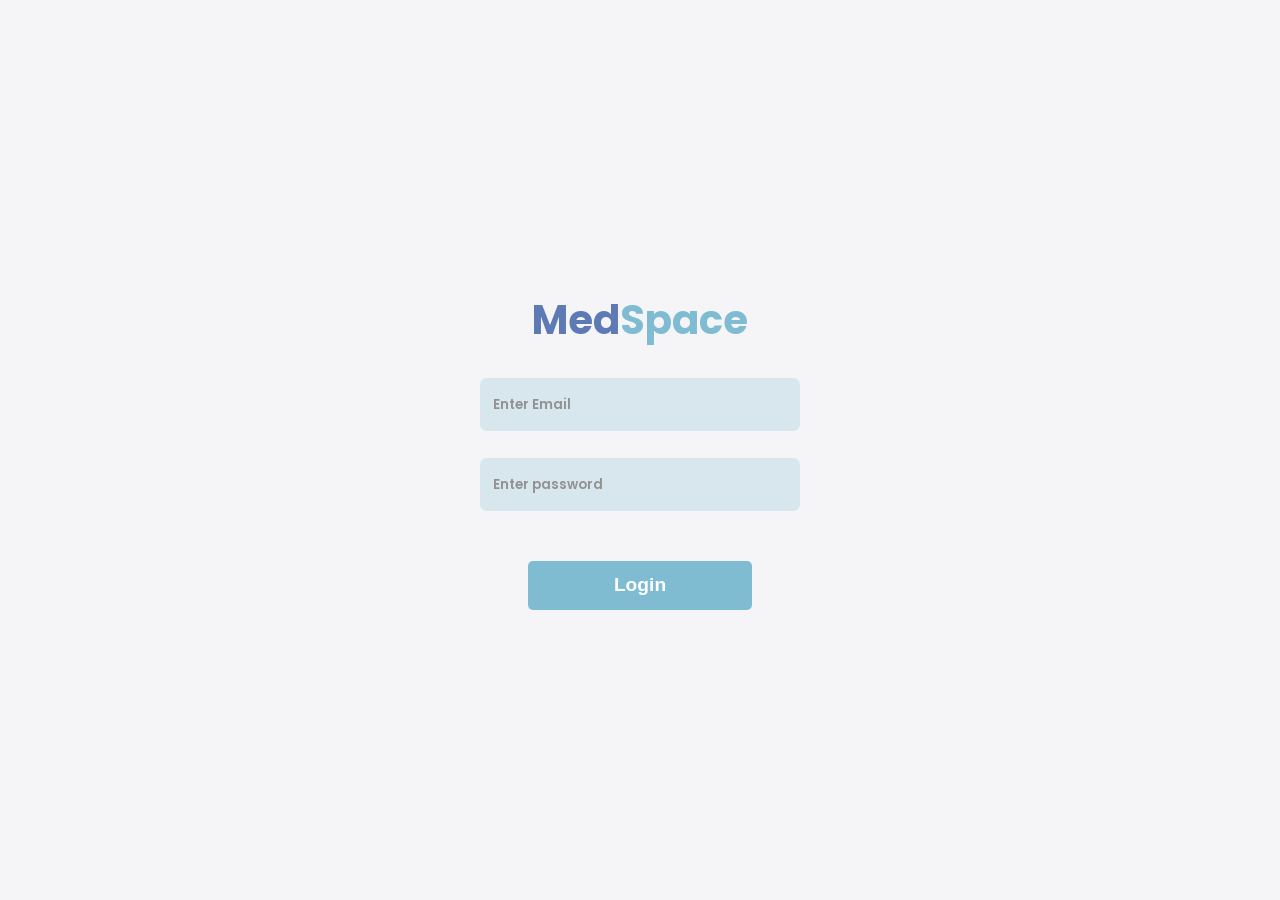
<file: final/login.html>
<!DOCTYPE html>
<html>

<head>
	<meta charset="utf-8">
	<title>Login Medspace</title>
	<link rel="stylesheet" type="text/css" href="css/style.css">
</head>

<body class="body-login">
	<!--<section class="background"></section>-->
	<div class="flex-col login-form">
		<div class="no-margin">
			<span class="Med">Med</span><span Class="Space">Space</span>
		</div>
		<form id="login-form">
            <input class="field login-field" type="text" placeholder="Enter Email" id="email" name="email" required>
            <input class="field login-field" type="password" placeholder="Enter password" id="password" name="password" required>
            <input class="field login-button" type="submit" value="Login" class="submit">
        </form>
	</div>

	<script src="js/login.js"></script>
</body>

</html>
</file>
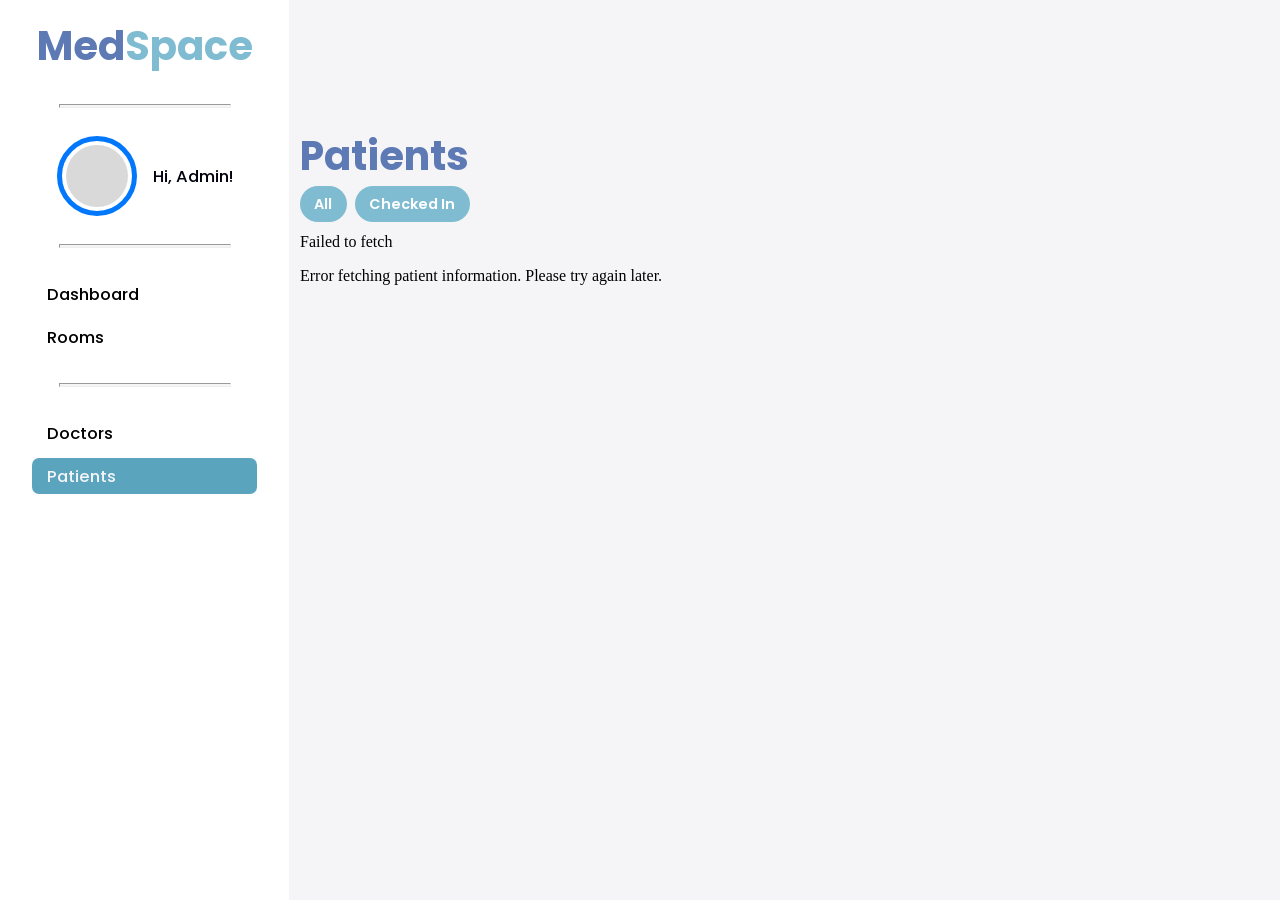
<file: final/patient.html>
<!DOCTYPE html>
<html lang="en">

<head>
    <meta charset="UTF-8">
    <meta name="viewport" content="width=device-width, initial-scale=1.0">
    <title>Dashboard</title>
    <link href="css/style.css" rel="stylesheet">
    <link rel="preconnect" href="https://fonts.gstatic.com" crossorigin>
    <link
        href="https://fonts.googleapis.com/css2?family=Poppins:ital,wght@0,100;0,200;0,300;0,400;0,500;0,600;0,700;0,800;0,900;1,100;1,200;1,300;1,400;1,500;1,600;1,700;1,800;1,900&display=swap"
        rel="stylesheet">

</head>

<body>
    <!-- BUTTON ADD -->
    <!-- <button id="add-doctor" onclick="openReserveDialog()">+</button> -->
    <!-- BUTTON ADD END -->

    <!-- DIALOG RESERVASI -->
    <dialog id="patient-info">
        <h1 class="no-margin Hos-Name patient-name">Nama Pasien</h1>
        <table>


            <tr>
                <td class="data-table table-area">Phone:</td>
                <td class="data-table table-area value">098765432</td>
            </tr>

            <tr>
                <td class="data-table table-status">Email:</td>
                <td class="data-table table-status value">pasien@gmail.com</td>
            </tr>

            <tr>
                <td class="data-table table-status">Date Checked In:</td>
                <td class="data-table table-status value">12 Agustus 2023</td>
            </tr>

            <tr>
                <td class="data-table table-status">Status:</td>
                <td class="data-table table-status value">pasien@gmail.com</td>
            </tr>
        </table>
        <button id="nosave" onclick="closeDialog('patient-info')">Close</button>
    </dialog>
    <!-- END DIALOG -->

    <nav>
        <div class="no-margin">
            <span class="Med">Med</span><span Class="Space">Space</span>
        </div>
        <div class="flex-row list-a">
            <div class="nonactive box-nav no-margin">
                <a href="index.html">
                    <p class="no-margin ">Dashboard</p>
                </a>
            </div>


            <div class="nonactive box-nav no-margin">
                <a href="room.html">
                    <p class="no-margin ">Rooms</p>
                </a>
            </div>

            <div class="nonactive box-nav no-margin">
                <a href="docter.html">
                    <p class="no-margin ">Doctors</p>
                </a>
            </div>


            <div class="active box-nav no-margin">
                <a href="patient.html">
                    <p class="no-margin "> Patients</p>
                </a>
            </div>

        </div>
    </div>
    <div class="hamburger no-margin">
        <span class="bar"></span>
        <span class="bar"></span>
        <span class="bar"></span>
    </div>
    </nav>
    <div class="flex-all">
        <aside class="flex-col noscroll">
            <h1 class="no-margin"><span class="Med">Med</span><span Class="Space">Space</span></h1>
            <hr class="no-margin">
            <div class="admin-profile flex-row">
                <svg class="profile-pic" xmlns="http://www.w3.org/2000/svg" width="80" height="80" viewBox="0 0 80 80"
                    fill="none">
                    <circle cx="40" cy="40" r="31" fill="#D9D9D9" />
                    <circle cx="40" cy="40" r="37.5" stroke="#0177FC" stroke-width="5" />
                </svg>

                <div class="namadiv">
                    <h2 class="nama">Hi, Admin!</h2>
                </div>
            </div>
            <hr class="no-margin">

            <div class="no-margin bounding-box">
                <div class="nonactive box no-margin">
                    <a href="index.html">
                        <p class="no-margin ">Dashboard</p>
                    </a>
                </div>

                <div class="no-margin bounding-box">
                    <div class="nonactive box no-margin">
                        <a href="room.html">
                            <p class="no-margin ">Rooms</p>
                        </a>
                    </div>
                </div>
            </div>

            <hr class="no-margin">

            <div class="no-margin bounding-box">
                <div class="nonactive box no-margin">
                    <a href="docter.html">
                        <p class="no-margin ">Doctors</p>
                    </a>
                </div>

                <div class="no-margin bounding-box">
                    <div class="active box no-margin">
                        <a href="patient.html">
                            <p class="no-margin ">Patients</p>
                        </a>
                    </div>
                </div>
            </div>
        </aside>

        <!-------DASHBOARD------>

        <div class="dashboard-frame">
            <div class="sticky">
                <h1 class="no-margin bigger-logo"><span Class="Hos-Name">Patients</span></h1>
                <div class="flex-row filter-row">
                    <button class="filter-button">All</button>
                    <button class="filter-button">Checked In</button>
                </div>
            </div>

            <div class="table-container no-margin">
                <table id="patient-list-table">
                </table>
            </div>
            

            <script src="js/patient.js"></script>
            <script src="js/tools.js"></script>


</body>

</html>
</file>
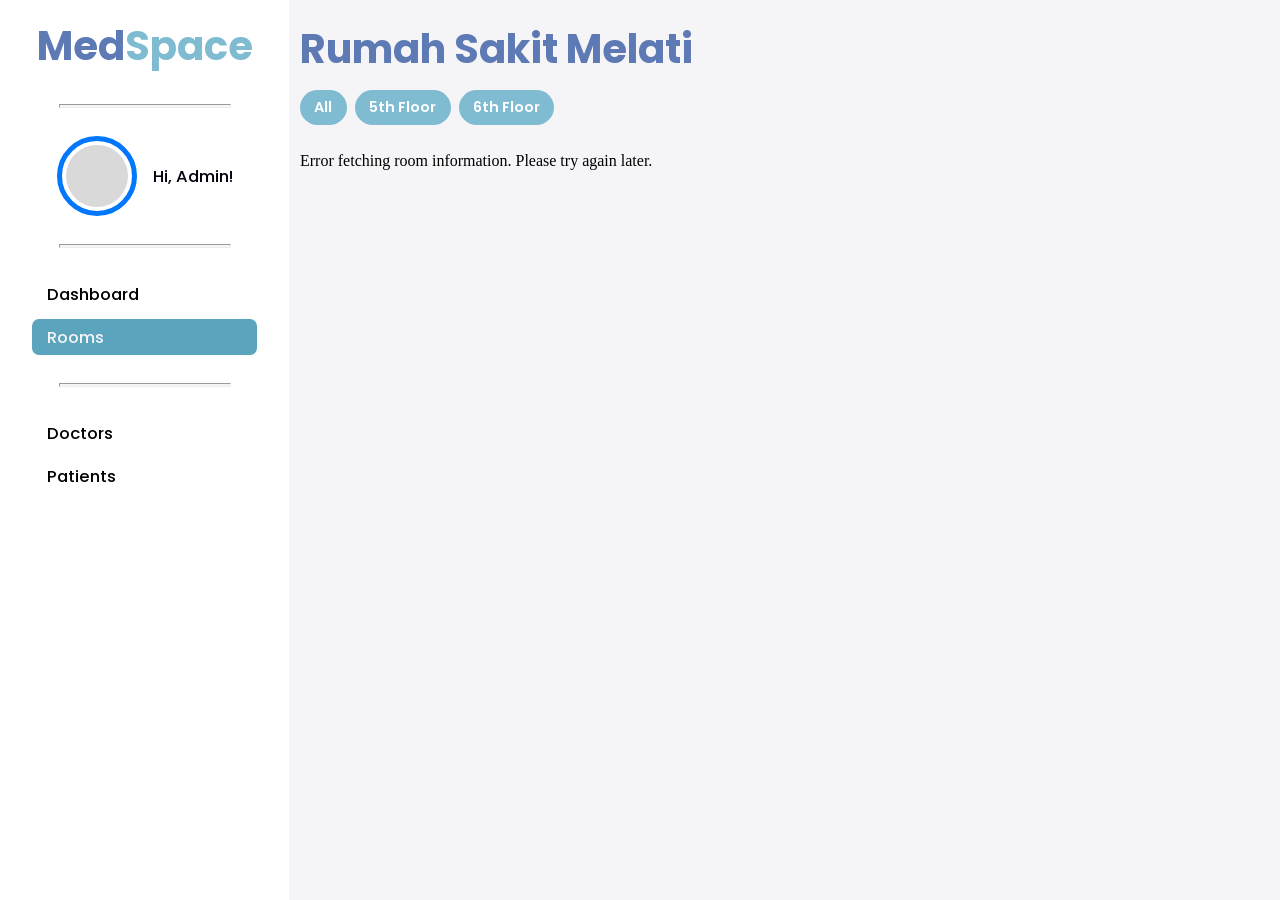
<file: final/room.html>
<!DOCTYPE html>
<html lang="en">

<head>
    <meta charset="UTF-8">
    <meta name="viewport" content="width=device-width, initial-scale=1, minimum-scale=1" />
    <title>Room View</title>
    <link href="css/style.css" rel="stylesheet">
    <link rel="preconnect" href="https://fonts.gstatic.com" crossorigin>
    <link
        href="https://fonts.googleapis.com/css2?family=Poppins:ital,wght@0,100;0,200;0,300;0,400;0,500;0,600;0,700;0,800;0,900;1,100;1,200;1,300;1,400;1,500;1,600;1,700;1,800;1,900&display=swap"
        rel="stylesheet">
</head>

<body>
    <nav>
        <div class="no-margin">
            <span class="Med">Med</span><span Class="Space">Space</span>
        </div>
        <div class="flex-row list-a">
            <div class="nonactive box-nav no-margin">
                <a href="index.html">
                    <p class="no-margin ">Dashboard</p>
                </a>
            </div>


            <div class="active box-nav no-margin">
                <a href="room.html">
                    <p class="no-margin ">Rooms</p>
                </a>
            </div>

            <div class="nonactive box-nav no-margin">
                <a href="docter.html">
                    <p class="no-margin ">Doctors</p>
                </a>
            </div>


            <div class="nonactive box-nav no-margin">
                <a href="patient.html">
                    <p class="no-margin "> Patients</p>
                </a>
            </div>

        </div>
    </div>
    <div class="hamburger no-margin">
        <span class="bar"></span>
        <span class="bar"></span>
        <span class="bar"></span>
    </div>
    </nav>
    <div class="flex-all">
        <aside class="flex-col noscroll">
            <h1 class="no-margin"><span class="Med">Med</span><span Class="Space">Space</span></h1>
            <hr class="no-margin">
            <div class="admin-profile flex-row">
                <svg class="profile-pic" xmlns="http://www.w3.org/2000/svg" width="80" height="80" viewBox="0 0 80 80"
                    fill="none">
                    <circle cx="40" cy="40" r="31" fill="#D9D9D9" />
                    <circle cx="40" cy="40" r="37.5" stroke="#0177FC" stroke-width="5" />
                </svg>

                <div class="namadiv">
                    <h2 class="nama">Hi, Admin!</h2>
                </div>
            </div>
            <hr class="no-margin">

            <div class="no-margin bounding-box">
                <div class="nonactive box no-margin">
                    <a href="index.html">
                        <p class="no-margin ">Dashboard</p>
                    </a>
                </div>

                <div class="no-margin bounding-box">
                    <div class="active box no-margin">
                        <a href="">
                            <p class="no-margin ">Rooms</p>
                        </a>
                    </div>
                </div>
            </div>

            <hr class="no-margin">

            <div class="no-margin bounding-box">
                <div class="nonactive box no-margin">
                    <a href="docter.html">
                        <p class="no-margin ">Doctors</p>
                    </a>
                </div>

                <div class="no-margin bounding-box">
                    <div class="nonactive box no-margin">
                        <a href="patient.html">
                            <p class="no-margin ">Patients</p>
                        </a>
                    </div>
                </div>
            </div>
        </aside>

        <!-------DASHBOARD------>
        <div class="dashboard-frame">
            <div class="flex-col heading1">
                <h1 class="no-margin bigger-logo"><span Class="Hos-Name">Rumah Sakit Melati</span></h1>
            </div>

            <div class="flex-row filter-row">
                <button class="filter-button" onclick="filter_floor('all')">All</button>
                <button class="filter-button" onclick="filter_floor(5)">5th Floor</button>
                <button class="filter-button" onclick="filter_floor(6)">6th Floor</button>
            </div>

            <dialog id="AddPatientinRoom">
                <h1 class="no-margin Hos-Name">Reservation Form</h1>
                <form action="" id="DataPasien">
                    <table class="form-table">
                        <tr>
                            <td class="data-table">Name:</td>
                            <td class="data-table table-name"><input type="text" name="name-patient" class="field"
                                    placeholder="Name"></td>
                        </tr>
        
                        <tr>
                            <td class="data-table">Gender:</td>
                            <td class="data-table table-name">
                                <div class="flex-row">
                                    <div class="flex-row">
                                        <label>
                                            <input type="radio" name="gender-patient" value="Male">
                                            Male
                                        </label>
                                    </div>
                                    <div class="flex-row">
                                        <label>
                                            <input type="radio" name="gender-patient" value="Female">
                                            Female
                                        </label>
                                    </div>
                                </div>
                            </td>
                        </tr>
        
                        <tr>
                            <td class="data-table table-name">Address:</td>
                            <td class="data-table table-name"><textarea class="field" name="address-patient"></textarea></td>
                        </tr>
        
                        <tr>
                            <td class="data-table table-name">Date of Birth:</td>
                            <td class="data-table table-name"><input type="date" name="birthdate-patient" class="field"
                                    placeholder="Birthdate"></td>
                        </tr>
        
                        <tr>
                            <td class="data-table table-name">Place of Birth:</td>
                            <td class="data-table table-name"><input type="text" name="birthplace-patient" class="field"
                                    placeholder="Place of Birth"></td>
                        </tr>
        
                        <tr>
                            <td class="data-table table-name">Phone Number</td>
                            <td class="data-table table-name"><input type="text" name="phone-patient" class="field"
                                    placeholder="Phone Number"></td>
                        </tr>
        
                        <tr>
                            <td class="data-table table-name">Email</td>
                            <td class="data-table table-name"><input type="email" name="email-patient" class="field"
                                    placeholder="Email"></td>
                        </tr>
        
                        <tr>
                            <td class="data-table table-name">Blood Type</td>
                            <td class="data-table table-name">
                                <input list="blood-type" name="bloodtype-patient" type="text" placeholder="Blood Type" class="field">
                                <datalist id="blood-type">
                                    <option value="A+">A+</option>
                                    <option value="A-">A-</option>
                                    <option value="B+">B+</option>
                                    <option value="B-">B-</option>
                                    <option value="O+">O+</option>
                                    <option value="O-">O-</option>
                                    <option value="AB+">AB+</option>
                                    <option value="AB-">AB-</option>
                                </datalist>
                            </td>
                        </tr>
        
                        <tr>
                            <td class="data-table table-name">Room</td>
                            <td class="data-table table-name" id="isi-room">
                                <input list="room-datalist" name="room-patient" type="text" placeholder="Room" class="field">
                                <datalist id="room-datalist">
                                </datalist>
                            </td>
                        </tr>
        
                        <tr>
                            <td class="data-table table-name">Doctor</td>
                            <td class="data-table table-name">
                                <input list="doctor-datalist" name="doctor-patient" type="text" placeholder="Doctor" class="field">
                                <datalist id="doctor-datalist">
                                </datalist>
                            </td>
                        </tr>
        
                        <tr>
                            <td class="data-table table-name">Check in Date:</td>
                            <td class="data-table table-name"><input type="date" name="checkindate" class="field"
                                    placeholder="Check in Date"></td>
                        </tr>
                    </table>
        
                    <div class="flex-row button-row">
                        <button id="nosave" onclick="closeDialog('reserve')">Don't Save</button>
                        <button id="submit-button" type="submit">Save</button>
                    </div>
                </form>
            </dialog>
        

            <dialog id="no-avail">
                <h1 class="no-margin Hos-Name">Nomor Ruangan</h1>
                <table>
                    <tr>
                        <td class="data-table table-name">Name:</td>
                        <td class="data-table table-name">Kenzie</td>
                    </tr>

                    <tr>
                        <td class="data-table table-area">Area:</td>
                        <td class="data-table table-area">Hibiscus</td>
                    </tr>

                    <tr>
                        <td class="data-table table-status">Date Checked In:</td>
                        <td class="data-table table-status">27 September 2023</td>
                    </tr>
                </table>
                <button id="nosave" onclick="closeDialog('no-avail')">Close</button>
            </dialog>

            <dialog id="">
                <h1 class="no-margin Hos-Name">Nomor Ruangan</h1>
                <form action="" id="dataPatientinRoom">
                    <table>
                        <tr>
                            <td class="data-table table-name">Name:</td>
                            <td class="data-table table-name"><input type="text" name="Name" class="field"
                                    placeholder="Name"></td>
                        </tr>

                        <tr>
                            <td class="data-table table-area">Area:</td>
                            <td class="data-table table-area">
                                <div class="dropdown field">
                                    <select name="input2">
                                        <option value="Option1">Hibiscus</option>
                                        <option value="Option2">Orchard</option>
                                        <option value="Option3">Bloom</option>
                                    </select>
                                </div>
                            </td>
                        </tr>

                        <tr>
                            <td class="data-table table-status">Date Checked In:</td>
                            <td class="data-table table-status"><input type="date" name="Check In Date"
                                    pattern="yyyy-mm-dd"></td>
                        </tr>
                    </table>

                    <div class="flex-row button-row">
                        <button id="nosave" onclick="closeDialog('avail')">Don't Save</button>
                        <button id="submit-button" type="submit">Save</button>
                    </div>

                </form>


            </dialog>

            <div class="flex-wrap" id="roomInfo">
                <div class="room-frame avail no-margin">
                    <h1 class="room-number no-margin">R. 501</h1>
                    <h1 class="availabilty no-margin">Available</h1>
                </div>
            </div>
        </div>
    </div>


    <script src="js/room.js">
    </script>
    <script src="js/tools.js"></script>
</body>

</html>
</file>
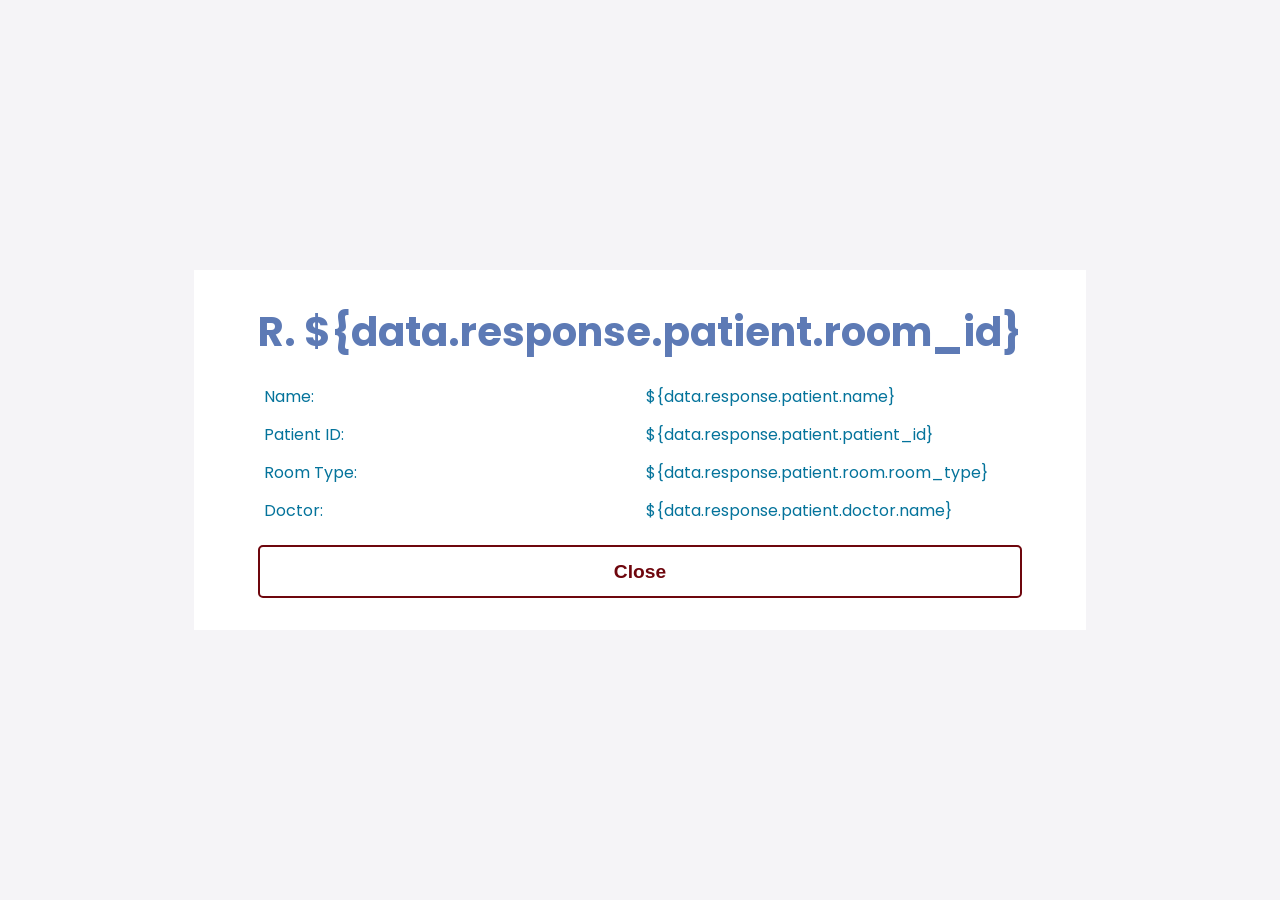
<file: final/test.html>
<!DOCTYPE html>
<html lang="en">

<head>
    <meta charset="UTF-8">
    <meta name="viewport" content="width=device-width, initial-scale=1.0">
    <title>Document</title>
    <link href="css/style.css" rel="stylesheet">
    <link rel="preconnect" href="https://fonts.gstatic.com" crossorigin>
    <link
        href="https://fonts.googleapis.com/css2?family=Poppins:ital,wght@0,100;0,200;0,300;0,400;0,500;0,600;0,700;0,800;0,900;1,100;1,200;1,300;1,400;1,500;1,600;1,700;1,800;1,900&display=swap"
        rel="stylesheet">
</head>

<body>
    <dialog style="display: block;">
        <h1 class="no-margin Hos-Name">R. ${data.response.patient.room_id}</h1>
                <table>
                    <tr>
                        <td class="data-table table-name">Name:</td>
                        <td class="data-table table-name">${data.response.patient.name}</td>
                    </tr>

                    <tr>
                        <td class="data-table table-area">Patient ID:</td>
                        <td class="data-table table-area">${data.response.patient.patient_id}</td>
                    </tr>

                    <tr>
                        <td class="data-table table-status">Room Type:</td>
                        <td class="data-table table-status">${data.response.patient.room.room_type}</td>
                    </tr>

                    <tr>
                        <td class="data-table table-status">Doctor:</td>
                        <td class="data-table table-status">${data.response.patient.doctor.name}</td>
                    </tr>
                </table>
                <button id="nosave" onclick="closeDialog('no-avail')">Close</button>
    </dialog>
</body>

</html>
</file>
<file: final/css/style.css>
@import url('https://fonts.googleapis.com/css2?family=Poppins:ital,wght@0,100;0,200;0,300;0,400;0,500;0,600;0,700;0,800;0,900;1,100;1,200;1,300;1,400;1,500;1,600;1,700;1,800;1,900&display=swap');


.body {
    width: 100%;
}
nav {
    visibility: hidden;
    width: 100%;
    background-color: #fff;
    margin-top: 0;
    display: flex;
    justify-content: space-around;
    padding: 1rem;
    position: fixed;
    top: 0;
    margin-bottom: 2rem;
    align-items: center;
}

.hamburger {
    display: none;
    cursor: pointer;
}

.bar {
    display: block;
    width: 25px;
    height: 3px;
    margin: 5px auto;
    -webkit-transition: all 0.3s ease-in-out;
    transition: all 0.3s ease-in-out;
    background-color: #7FBCD2;
}

.list-a {
    align-items: stretch;
}

.box-nav {
    width: 100% !important;
    display: flex;
    justify-content: center;
    align-items: center;
    gap: 5px;
    border-radius: 7px;
}

.no-margin {
    margin: 0;
    padding: 0;
}

.flex-all {
    width: 100vw;
    height: 100vh;
    margin: 0;
    padding: 0;
    background: #F5F4F7;
    display: flex;
    align-items: center;
    flex-direction: row;
    flex-shrink: 0;
    min-height: 0;
    flex: 1;
}

body {
    width: 100vw;
    height: 100vh;
    margin: 0;
    padding: 0;
    background: #F5F4F7;
}

aside {
    visibility: visible;
    width: fit-content;
    background-color: #fff;
    margin-top: 0;
    padding: 1rem 2rem;
    /* z-index: 2; */
    flex: 0 0 239px;
    /* visibility: hidden; */
}

.flex-row {
    display: flex;
    flex-direction: row;
    align-items: center;
    gap: var(--gap, 1rem);
}

.flex-col {
    display: flex;
    flex-direction: column;
    align-items: center;
    gap: 28px;
}

.login-form {
    width: 20em;
    margin: auto;
}



.nama {
    color: #00000E;
    font-family: Poppins;
    font-size: 16.69px;
    font-style: normal;
    font-weight: 500;
    line-height: normal;
}

.namadiv {
    vertical-align: middle;
}

.profile-pic {
    width: 80px;
    height: 80px;
}

hr {
    width: 170px;
    height: 2px;
    background: #F5F4F7;
}

.Med {
    color: #5D7AB5;
    font-family: Poppins;
    font-size: 40px;
    font-style: normal;
    font-weight: 700;
    line-height: normal;
}

.Hos-Name {
    text-align: center;
    color: #5D7AB5;
    font-family: Poppins;
    font-size: 40px;
    font-style: normal;
    font-weight: 700;
    line-height: normal;
}

.Space {
    color: #7FBCD2;
    font-family: Poppins;
    font-size: 40px;
    font-style: normal;
    font-weight: 700;
    line-height: normal;
}

.admin-profile {
    width: fit-content;
    height: 80px;
}

.bounding-box {
    display: flex;
    flex-direction: column;
    align-items: flex-start;
    gap: 7px;
}

.box {
    display: flex;
    width: 205px;
    padding: 5px 5px 5px 15px;
    align-items: center;
    gap: 5px;
    border-radius: 7px;
}

.active {
    background: rgba(4, 115, 155, 0.65);
}

.active a {
    color: #F5F4F7;
    font-family: Poppins;
    font-size: 16.69px;
    font-style: normal;
    font-weight: 500;
    line-height: normal;
}

.nonactive a {
    color: #000000;
    font-family: Poppins;
    font-size: 16.69px;
    font-style: normal;
    font-weight: 500;
    line-height: normal;
}

/* .link-active {
    color: #F5F4F7;
    font-family: Poppins;
    font-size: 16.69px;
    font-style: normal;
    font-weight: 500;
    line-height: normal;
}

.link-nonactive {
    color: #000000;
    font-family: Poppins;
    font-size: 16.69px;
    font-style: normal;
    font-weight: 500;
    line-height: normal;
} */

a {
    text-decoration: none;
}

.noscroll {
    height: 100vh;
    position: fixed;
    top: 0;
    bottom: 0;
    overflow-y: scroll;
    overflow-x: hidden;
}

.dashboard-frame {
    display: flex;
    width: 76vw;
    padding: 5px 28px 0px 0px;
    flex-direction: column;
    justify-content: center;
    align-items: flex-start;
    gap: 11px;
    flex-shrink: 0;
    align-self: stretch;


    min-height: 0;
    flex: 1;
    /* overflow-y: auto; */
    margin-left: 300px;
}

.bigger-logo {
    font-size: 64px;
}

.info-frame {
    display: flex;
    align-items: flex-start;
    gap: 21px;
    height: 247px;
    align-self: stretch;
    flex-basis: 5;
    flex-shrink: 0;
}

.info-isi {
    display: flex;
    padding: 10px 29px;
    flex-direction: column;
    justify-content: space-between;
    align-items: center;
    align-self: stretch;
    border-radius: 18px;
    background: #FFF;

}

/* .circle {
    display: flex;
    flex: 1 1 auto;
    justify-content: center;
    align-items: center;
} */

.info-title {
    color: #00000E;
    font-family: Poppins;
    font-size: 20px;
    font-style: normal;
    font-weight: 600;
    line-height: normal;
    text-align: center;
}

.info-detail {
    color: #04739B;
    font-family: Poppins;
    font-size: 31.217px;
    font-style: normal;
    font-weight: 600;
    line-height: normal;
}

.patient-count {
    color: #418AA4;
    text-align: center;
    font-family: Poppins;
    font-size: 80.362px;
    font-style: normal;
    font-weight: 600;
    line-height: normal;
}

#patient-label {
    color: #00000E;
    text-align: center;
    font-family: Poppins;
    font-size: 26.93px;
    font-style: normal;
    font-weight: 400;
    line-height: normal;
}

.count {
    display: flex;
    justify-content: center;
    align-items: center;
    gap: 73px;
}

.isi-big {
    display: flex;
    padding: 23px 37px;
    flex-direction: column;
    align-items: center;
    flex: 1 0 0;
    align-self: stretch;
}

.text-container {
    display: flex;
    flex-direction: column;
    align-items: flex-start;
    gap: 30px;
}

.text-count2 {
    display: flex;
    align-items: center;
    gap: 10px;
}

.room-count {
    color: #418AA4;
    text-align: center;
    font-family: Poppins;
    font-size: 45.162px;
    font-style: normal;
    font-weight: 600;
    line-height: normal;

}

#room-label {
    color: #00000E;
    font-family: Poppins;
    font-size: 20px;
    font-style: normal;
    font-weight: 400;
    line-height: 104%;
    /* 17.607px */
    text-align: left;
}

.tabel-pasien {
    display: flex;
    padding: 31px 40px 31px 24px;
    flex-direction: column;
    align-items: center;
    gap: 9px;
    align-self: stretch;
    border-radius: 16px;
    background: #FFF;

    flex: 1;
    overflow-y: auto;
}

table {
    width: 100%;
    border-spacing: 0;
}

.header-patient {
    display: flex;
    justify-content: space-between;
    align-items: flex-start;
    align-self: stretch;
}

#patient-list {
    color: #00000E;
    font-family: Poppins;
    font-size: 20px;
    font-style: normal;
    font-weight: 600;
    line-height: normal;
}

.button-text {
    color: #0177FC;
    text-align: right;
    font-family: Poppins;
    font-size: 20px;
    font-style: normal;
    font-weight: 600;
    line-height: normal;
}

/* .header-table {
    color: #0177FC;
    text-align: center;
    font-family: Poppins;
    font-size: 15px;
    font-style: normal;
    font-weight: 600;
    line-height: normal;
} */

.table-name {
    width: 50%
}

.table-room {
    width: 20%
}

.table-area {
    width: 20%
}

.table-status {
    width: 50%
}

.form-table td {
    background-color: white !important;
    color:#04739B !important;
}

.data-table {
    color:#04739B !important;
    background-color: white
}

.value {
    font-weight: 600;
}


/* th,
td {
    border: #000000 1px solid;
}

.data-table {
    color: #00000E;
    font-family: Poppins;
    font-size: 15px;
    font-style: normal;
    font-weight: 400;
    line-height: normal;
} */

.heading1 {
    gap: 0 !important;
    align-items: flex-start;
}

.sublocation {
    color: #000;
    font-family: Poppins;
    font-size: 20px;
    font-style: normal;
    font-weight: 500;
    line-height: normal;
}

#room-number {
    color: #FFF;
    font-family: Poppins;
    font-size: 20px;
    font-style: normal;
    font-weight: 500;
    line-height: normal;
}

#availabilty {
    color: #FFF;
    font-family: Poppins;
    font-size: 15px;
    font-style: normal;
    font-weight: 500;
    line-height: normal;
}

.room-frame {
    display: flex;
    width: 71px !important;
    height: 53px !important;
    padding: 16px 60px;
    flex-direction: column;
    justify-content: center;
    align-items: center;
    flex-shrink: 0;
}

.avail {
    background: #04739B;
}

.flex-wrap {
    display: flex;
    align-items: flex-start;
    align-content: flex-start;
    gap: 20px;
    flex: 1 0 0;
    align-self: stretch;
    flex-wrap: wrap;
    flex: 1;
    overflow-y: auto;
}

.no-avail {
    background: #7FBCD2;
}

/* DIALOG */

dialog {
    position: absolute;
    top: 0;
    bottom: 0;
    left: 0;
    right: 0;

    margin: auto;
    padding: 2em 4em;
    border-width: 0;
}

dialog>table {
    margin-top: 1em;
    margin-bottom: 1em;
}

dialog td {
    border-width: 0 !important;
}

dialog button {
    width: 100%;
    padding: .7em;
    background-color: #7FBCD2;
    color: #fff;
    border: none;
    border-radius: 5px;
    font-size: 1.2em;
    font-weight: bold;
    cursor: pointer;
    transition: background-color 0.3s;
}

dialog button:hover {
    background-color: #5D7AB5;
}

.dropdown {
    width: 100%;
}

.dropdown select {
    width: 109%;
    padding: 5px;
}

.button-row {
    margin-top: 1em;
    width: 100%;
}

td input {
    width: 100%;
    padding: 5px;
}



#nosave {
    background: rgba(165, 71, 71, 0.0);
    border: 2px solid #6e060d;
    color: #6e060d;
}

#nosave:hover {
    background: #9B040D;
    color: #FFF
}

/* LOGIN PAGE */


form input[type="submit"] {
    width: 100%;
    padding: .7em;
    background-color: #7FBCD2;
    color: #fff;
    border: none;
    border-radius: 5px;
    font-size: 1.2em;
    font-weight: bold;
    cursor: pointer;
    transition: background-color 0.3s;
}

form input[type="submit"]:hover {
    background-color: #5D7AB5;
}

.body-login {
    display: flex;
    justify-content: center;
    align-items: center;
    height: 100vh;
}

/* FORMS */
form {
    width: 100%;
    display: flex;
    flex-direction: column;
    align-items: center;
}

.field {
    display: flex;
    width: calc(100% - 2em);
    padding: 0.5em 1em;
    justify-content: center;
    align-items: center;
    border-radius: .5em;
    background: rgba(127, 188, 210, 0.25);
    box-shadow: none !important;
    border: none !important;
}

.login-button {
    margin-top: 1.2em;
    width: 70% !important;
    align-self: auto;
}

.login-field {
    margin: 0 0 2em 0;
    height: 3em;
}

.field::placeholder {
    color: #929292;
    font-family: Poppins;
    font-size: 1em;
    font-style: normal;
    font-weight: 600;
    line-height: normal;
}

input[type="email"]:focus, input[type="password"] {
    border: .2em solid #7FBCD2;
}

input[type="radio"] {
    width: fit-content;
}

  
#add-reserve {
    position: absolute;
    animation-duration: 0.3s; /* Animation duration */
  animation-fill-mode: forwards; 
    z-index: 1;
    bottom: 2em; /* Adjust top position as needed */
    right: 2em; /* Adjust left position as needed */
    display: flex;
    width: 5em;
    height: 5em;
    flex-direction: column;
    justify-content: center;
    align-items: center;
    border-radius: calc(5em/2);
    background: rgba(255, 255, 255, 0.686);
    color: rgba(1, 119, 252);
    border: none;
    box-shadow: none;
    font-size: 1.2em;
    font-weight: bold;
    cursor: pointer;
    transition: background-color 0.3s;
  }

  #add-reserve:hover {
    background-color: rgba(255, 255, 255, 1);
  }

#add-patient, #add-room, #add-doctor {
    position: absolute;
    z-index: 1;
    /* bottom: 2em; */
    right: 2em;
    display: flex;
    width: 10em;
    height: 3em;
    flex-direction: column;
    justify-content: center;
    align-items: center;
    border-radius: calc(5em/2);
    background: rgba(255, 255, 255, 1);
    color: rgba(1, 119, 252);
    border: none;
    box-shadow: none;
    font-size: 1.2em;
    font-weight: bold;
    cursor: pointer;
    transition: background-color 0.3s;
}
@keyframes rotateForward {
    0% {
      transform: rotate(0deg);
    }
    100% {
      transform: rotate(45deg);
    }
  }
  
  /* Keyframes for reverse rotating the button */
  @keyframes rotateBackward {
    0% {
      transform: rotate(45deg);
    }
    100% {
      transform: rotate(0deg);
    }
  }
  

.hiddenbutton {
    display: none;
    z-index: 1;
  }

#add-patient:hover, #add-room:hover, #add-doctor:hover {
    background-color: rgba(1, 119, 252);
    color: white;
}

#add-patient {
    bottom: 9em;
}

#add-doctor{
    bottom: 13em;
}

#add-room {
    bottom: 17em;
}

#overlay {
    position: fixed;
    top: 0;
    left: 0;
    width: 100%;
    height: 100%;
    background-color: rgba(0, 0, 0, 0.5); /* Semi-transparent gray overlay */
    display: none; /* Initially hidden */
    z-index: 0;
    transition: background-color 0.3s ease-in-out;
  }


/* DOKTER LIST */
.filter-row {
    flex-wrap: wrap;
    gap: .5em
}

.day-row {
    flex-wrap: wrap;
    justify-content: center;
    gap: .5em
}
.filter-button {
    color: #ffffff;
    background-color: #7FBCD2;
    padding: .5em 1em;
    font-family: Poppins;
    border-radius: 3em;
    box-shadow: none !important;
    border: none;
    font-weight: 600;
    font-size: 0.9em;
    transition: background-color 0.3s;
  }

  .filter-button:hover {
    background-color: #5D7AB5;
  }

  .day-avail{
    color: #04739B;
    background-color: #fff;
    padding: .2em 1em;
    font-family: Poppins;
    border-radius: 3em;
    box-shadow: none !important;
    border: none;
    font-weight: 300;
    font-size: 0.9em;
  }


  table th {
    font-family: poppins;
    background-color: #04739B;
    padding: .4em;
    border: white 1px solid;
    color: white !important;

}

table td {
    font-family: poppins;
    background-color: #04739B;
    padding: .4em;
    border: white 1px solid;
    color: white !important;

}

.list-name {
    width: 40%
}
.list-specialty{
    width: 20%
}
.list-availability{
    width: 40%;
}

.list-name-patient {
    width: 30%;
    font-size: 1.2em;
}
.list-room {
    width: 10%;
    font-size: 1.2em;
}
.list-checkin{
    width: 20%;
    font-size: 1.2em;
}
.list-status{
    width: 15%;
    font-size: 1.2em;
}
.list-checkout{
    width: 25%;
    font-size: 1.2em;
}

.status-ci{
    color: #04739B;
    background-color: #fff;
    padding: .2em 1em;
    font-family: Poppins;
    border-radius: 3em;
    box-shadow: none !important;
    border: none;
    font-weight: 300;
    font-size: 0.9em;
    text-align: center;
}
  

.status-d {
    color: #fff;
    background-color: #004057;
    padding: .2em 1em;
    font-family: Poppins;
    border-radius: 3em;
    box-shadow: none !important;
    border: none;
    font-weight: 300;
    font-size: 0.9em;
    text-align: center;
}

.check-out, .view-info{
    color: #ffffff;
    background-color: #d72020;
    padding: .2em 1em;
    font-family: Poppins;
    border-radius: 3em;
    box-shadow: none !important;
    border: none;
    font-weight: 300;
    font-size: 0.9em;
    text-align: center;
    transition: background-color 0.3s;
    transition: color 0.3s;
}

.view-info{
    color: #3a5e0d;
    background-color: #51ffd4;
}

.check-out:hover {
    background-color: #4e0707;
}

.view-info:hover {
    color: #fff;
    background-color: #264401;  
}

canvas {
    width:auto; 
    height:110px;
}



.table-container {
    height: 35em; /* Adjust the height as needed */
    overflow-y: auto;
    width: 100%;
  }


/* #patient-info {
    display: block !important;
} */

/* @media (min-width: 799px) {
    .text-container {
        visibility: hidden;
    }
} */
@media (max-width: 1101px) {
    #room-details {
        display: none;
    }
    .info-isi {
        flex: 1;
    }
}


@media (max-width: 768px) {
    nav {
        visibility: visible;
    }

    aside {
        visibility: hidden;
    }

    .text-container {
        visibility: visible;
    }

    .dashboard-frame {
        min-height: 0;
        flex: 1;
        overflow-y: auto;
        margin: 2em;
        margin-top: 5em;
        padding: 0;
    }

    .flex-all {
        min-height: 0;
        flex: 1;
    }

    .box-nav a p {
        font-size: small;
    }

    .list-a a p {
        text-align: center;
        padding: 0 10px;
    }

    .info-frame {
        flex-wrap: wrap;
        height: fit-content;
        justify-content: center;
    }

    .info-isi {
        /* width: 40%; */
        justify-content: space-around;
    }
}

@media (max-width: 576px) {
    .hamburger {
        display: block;
        height: fit-content;   
    }

    .hamburger.active2 .bar:nth-child(2){
        opacity: 0;
    }

    .hamburger.active2 .bar:nth-child(1){
        transform: translateY(8px) rotate(45deg) ;
    }

    .hamburger.active2 .bar:nth-child(3){
        transform: translateY(-8px) rotate(-45deg) ;
    }

    .list-a {
        position: fixed;
        left: -100%;
        top: 90px;
        gap: 0;
        flex-direction: column;
        background-color: #7FBCD2;
        width: 100%;
        text-align: center;
        transition: 0.3s;
    }

    .box-nav {

        border: white solid 1px;
        padding: 16px 0;
        border-radius: 0px;
    }

    .list-a.active {
        left: 0;
    }
    
}
</file>
<file: click.room.css>
/* Import the Poppins font */ 
@import url('https://fonts.googleapis.com/css2?family=Poppins&display=swap');


html, body {
    background-color: #F5F4F7;
    font-family: "Poppins", sans-serif;
    margin: 0;
    padding: 0;
}

h1 {
    text-align: right;
    padding-top: 15px;
    padding-right: 20px; 
    background-color: #F5F4F7;
}

.container {
    display: inline-block; /*kalau flex nantinya h2 ga rapi*/
    justify-content: center;
    align-items: center;
    position: relative;
    left: 25%;
    background-color: #EEF2F6;
    border: 1px solid black;
    border-radius: 5px;
    padding: 10px;
}

h2 {
    text-align: center;
    font-size: 20px;
    font-weight: 800;
    color: #6A79CB;
    background-color: #E6F4F7;
	weight:50px;
	height:50px;
    border-bottom: 1px solid black;
}

.container .form {
    display: flex;
    flex-direction: column;
    width: 800px;
    min-height: 400px;
    border-radius: 5px;
    padding: 50px 10px;
}

button {
    width: 100px; /* Mengatur lebar tombol */
	margin-top: 10px;
    background-color: #8BA4D6;
    color: black;
    border-radius: 15px;
    padding: 10px; 
    font-size: 20px;
    cursor: pointer;
    transition: all 0.3s ease;
	position: relative;
	left: 370%;
    /*align-self: flex-end; /* Mengatur agar tombol berada di kanan */
}

button:active {
    transform: scale(0.95);
}

/*button[type="submit"] {
    width: 300px;
    margin-top: 10px;
    background-color: #8BA4D6;
    color: black;
    border-radius: 15px;
    padding: 10px; 
    font-size: 20px;
    font-weight: 500;
    cursor: pointer;
    transition: all 0.3s ease;
}

button[type="submit"]:active {
    transform: scale(0.95);
}*/
</file>
<file: reservasi.css>
/* Import the Poppins font */ 
@import url('https://fonts.googleapis.com/css2?family=Poppins&display=swap');

html, body {
    background-color: #F5F4F7;
    font-family: "Poppins", sans-serif;
    margin: 0;
    padding: 0;
}

h1 {
    text-align: right;
    padding-top: 15px;
    padding-right: 20px; 
    background-color: #F5F4F7;
}

.container {
    display: flex;
    flex-direction: column; /* untuk mengubah kolom layout */
    justify-content: center;
    align-items: center;
    background-color: #EEF2F6;
    border: 1px solid black;
    border-radius: 5px;
    padding: 20px;
    margin: 0 auto;
    max-width: 800px; /* untuk responsif */
}

h2 {
    text-align: center;
    font-size: 25px;
    font-weight: 800;
    color: #6A79CB;
    /*background-color: #E6F4F7;
    border-bottom: 1px solid black;*/
    padding: 15px;
    width: auto;
    margin-top: 0;
}

button {
    width: 70%; /* Mengatur lebar tombol */
    margin-top: 10px;
    background-color: #8BA4D6;
    color: black;
    border-radius: 15px;
    padding: 15px;
    font-size: 20px;
    cursor: pointer;
    transition: all 0.3s ease;
    position: relative;
	left: 450%;
}

button:active {
    transform: scale(0.95);
}
</file>
<file: list-dokter.css>
.menu-toggle span {
  height: 5px;
  transition: all 0.3s ease-in-out;
}

.menu-toggle input:checked ~ .menu-btn span:nth-child(2) {
  opacity: 0;
}

.menu-toggle input:checked ~ .menu-btn span:nth-child(1) {
  transform: translateY(8px); rotate: (45deg);
}

.menu-toggle input:checked ~ .menu-btn span:nth-child(1) {
  transform: translateY(-8px); rotate: (45deg);
}

body {
  background-color: #f5f4f7;
}
h1 {
  color: #7fbcd2;
}
table,
td,
th {
  border: 1px solid black;
}

ul {
  list-style-type: none;
  margin: 0;
  padding: 0;
}
li {
  display: inline-block;
  margin: 0 10px;
}
a {
  text-decoration: none;
  color: black;
}
a:hover {
  color: blue;
}

.container {
  display: flex;
  flex-direction: row;
  justify-content: center;
}
input {
  width: 5000px;
  height: 30px;
  padding: 5px;
  border: 1px solid #ccc;
  border: radius 1px;
}

table {
  margin: auto;
  border-collapse: collapse;
}
th,
td {
  border: 1px solid black;
  padding: 10px;
}

ul {
  list-style-type: none;
  margin: 0;
  padding: 0;
}
li {
  display: inline-block;
  margin: 0 10px;
}
a {
  text-decoration: none;
  color: black;
}
a:hover {
  color: rgb(36, 36, 201);
}

* {
  font-family: "Poppins", sans-serif;
  text-align: center;
  justify-content: space-around;
}

button {
  background-color: #daebff;
  color: #023c7d;
  justify-content: space-around;
}

th {
  color: #195190;
  font-size: larger;
}

* {
  font-family: "Poppins", sans-serif;
  text-align: center;
}

button {
  float: right;
  background-color: #d9d9d9;
  width: 130px;
  height: 7%;
  font-size: medium;
}

.flex-container {
  display: flex;
  justify-content: center;
  flex-wrap: wrap;
  align-items: center;
}

button {
  margin: 10px;
  padding: 10px;
  background-color: #478CA5;
  color: white;
  border: none;
  border-radius: 5px;
}

.frame {
  display: flex;
  justify-content: center;
}

.flex-container {
  max-width: 500px;
  display: flex;
  justify-content: center;
  flex-wrap: wrap;
  align-items: center;
  height: fit-content;
}
</file>
